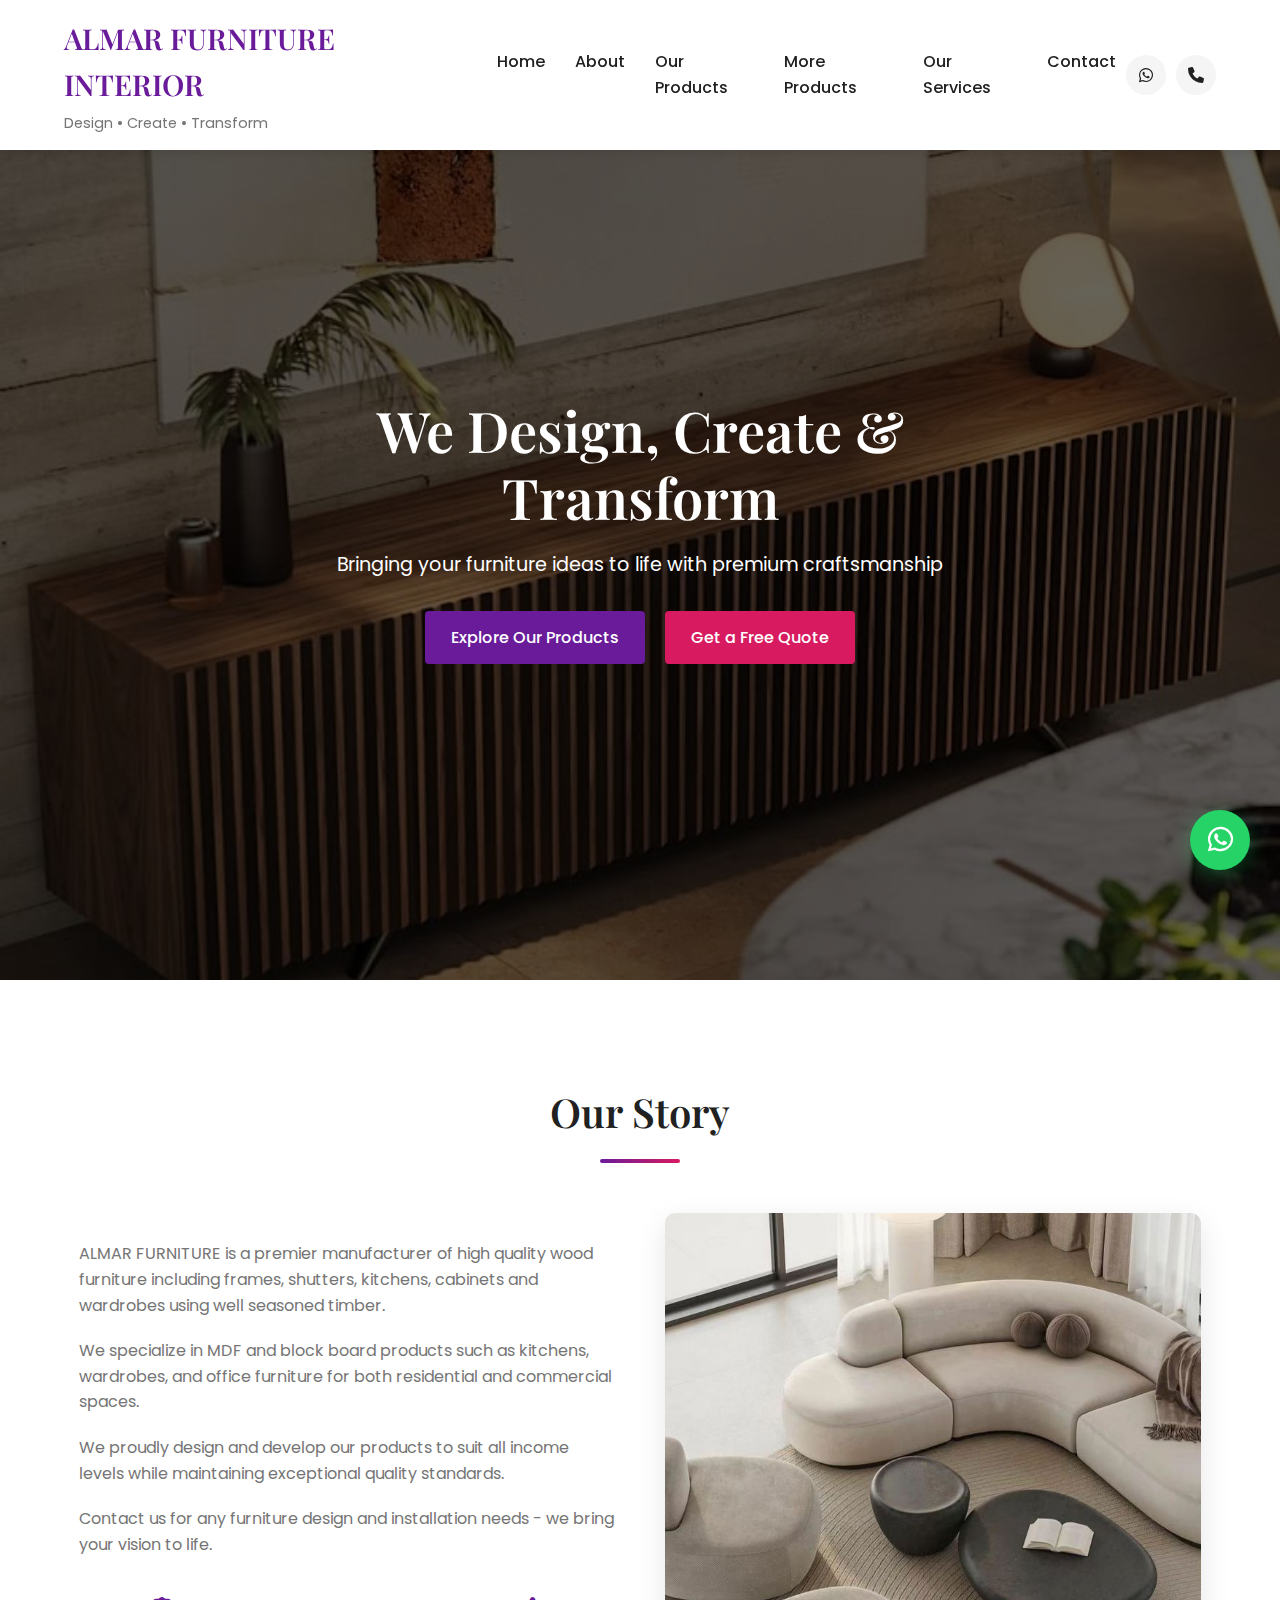
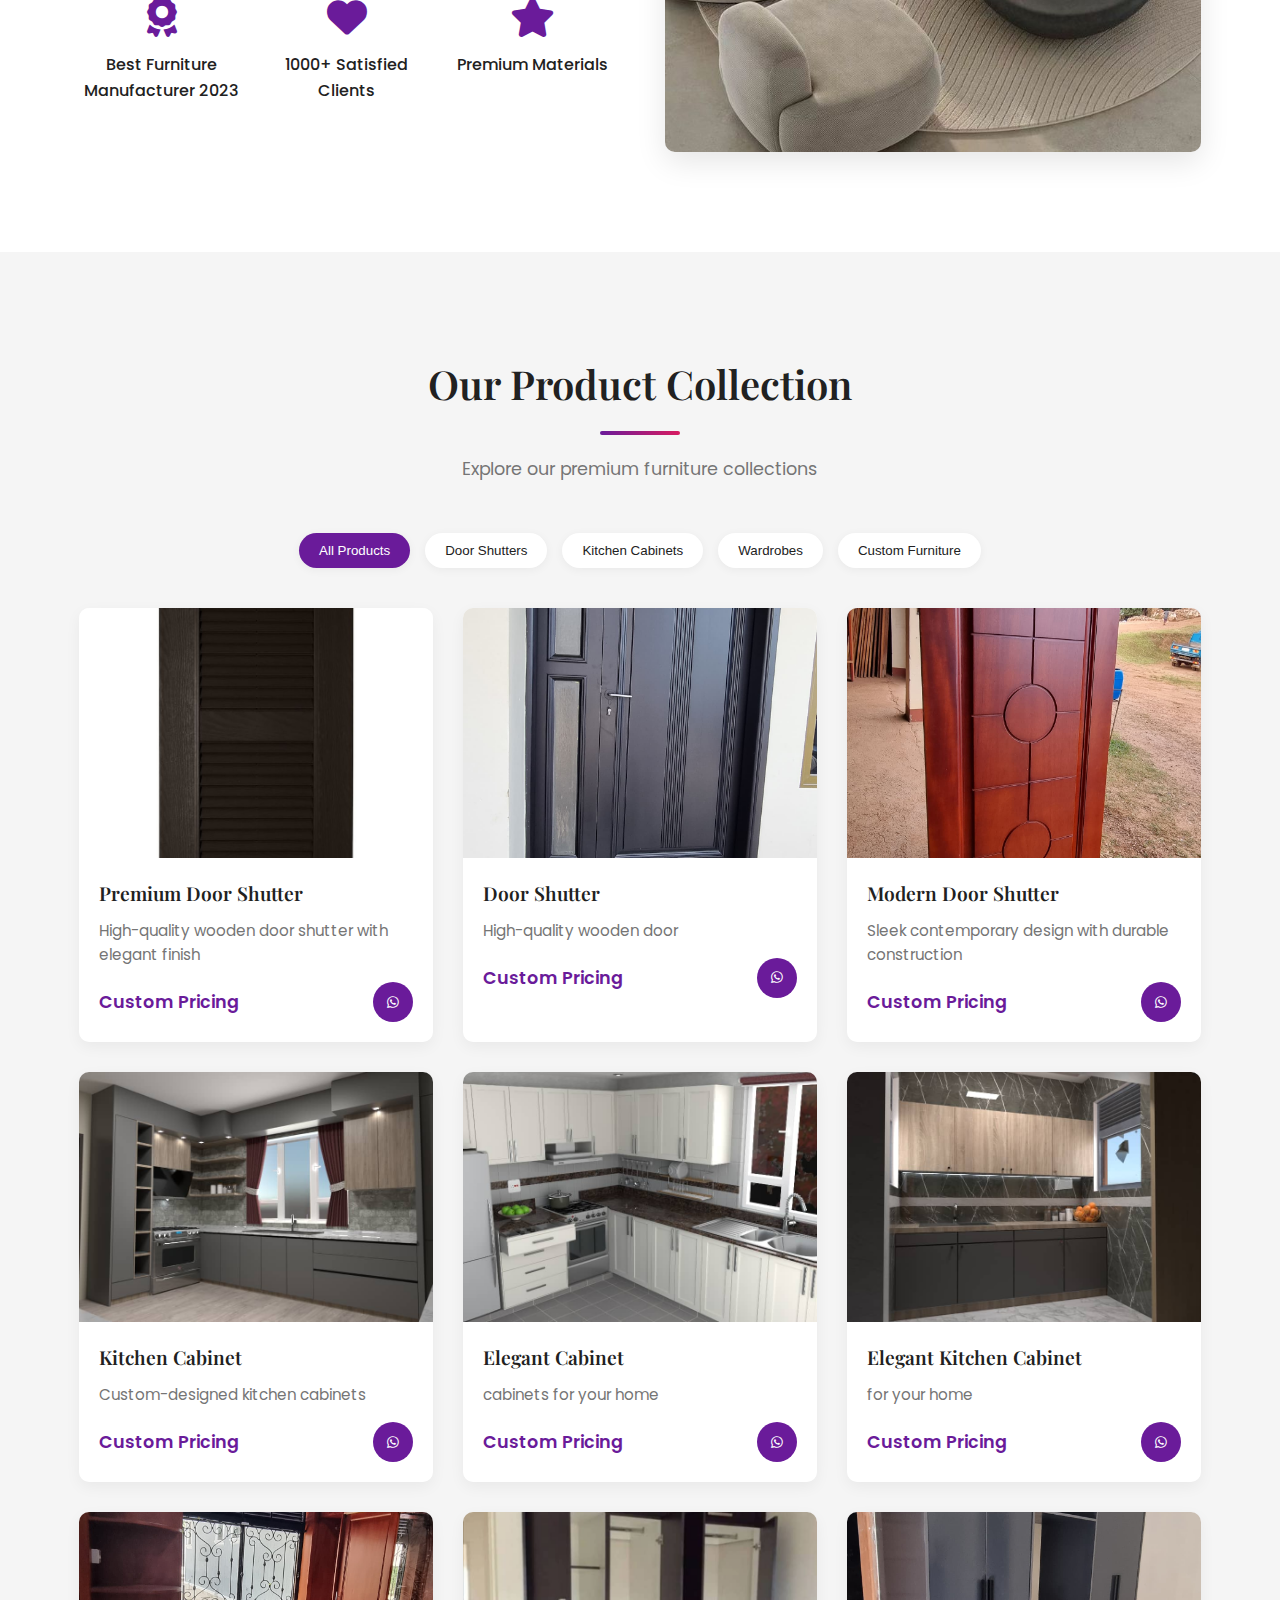
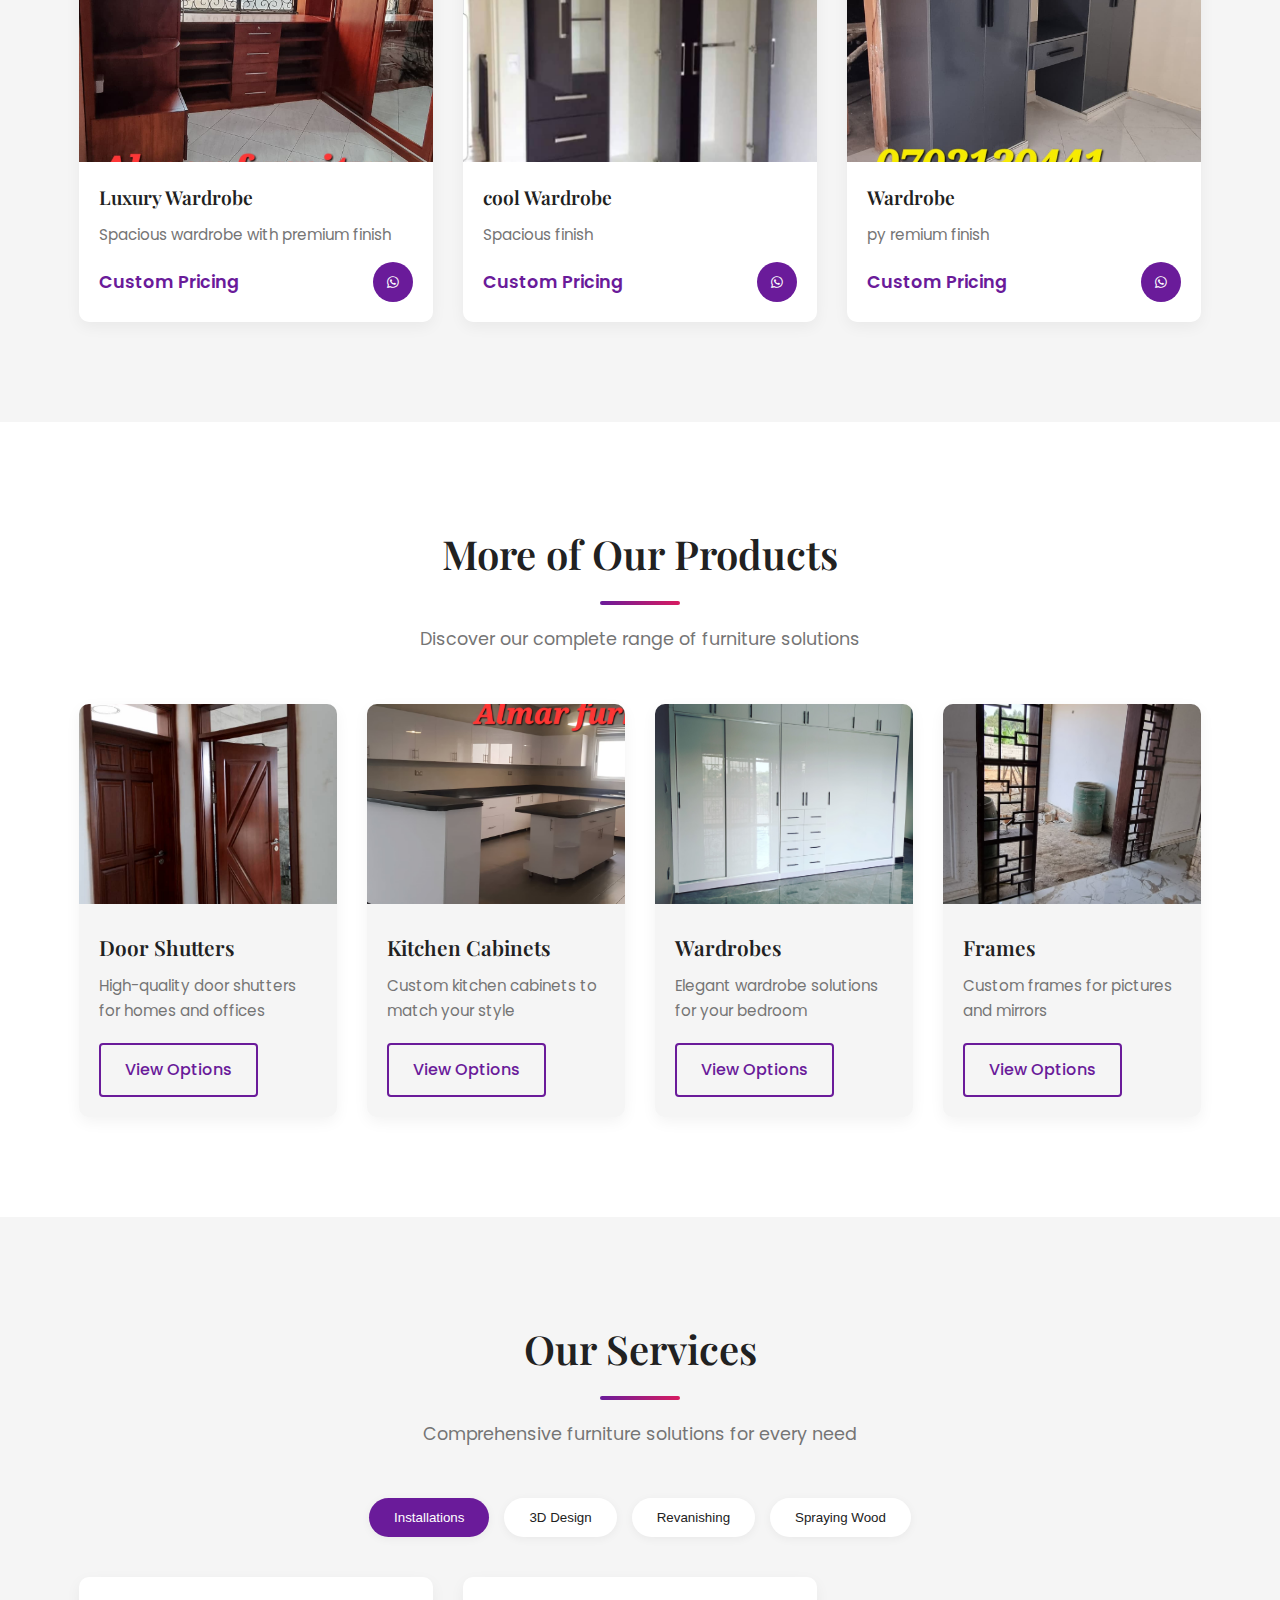
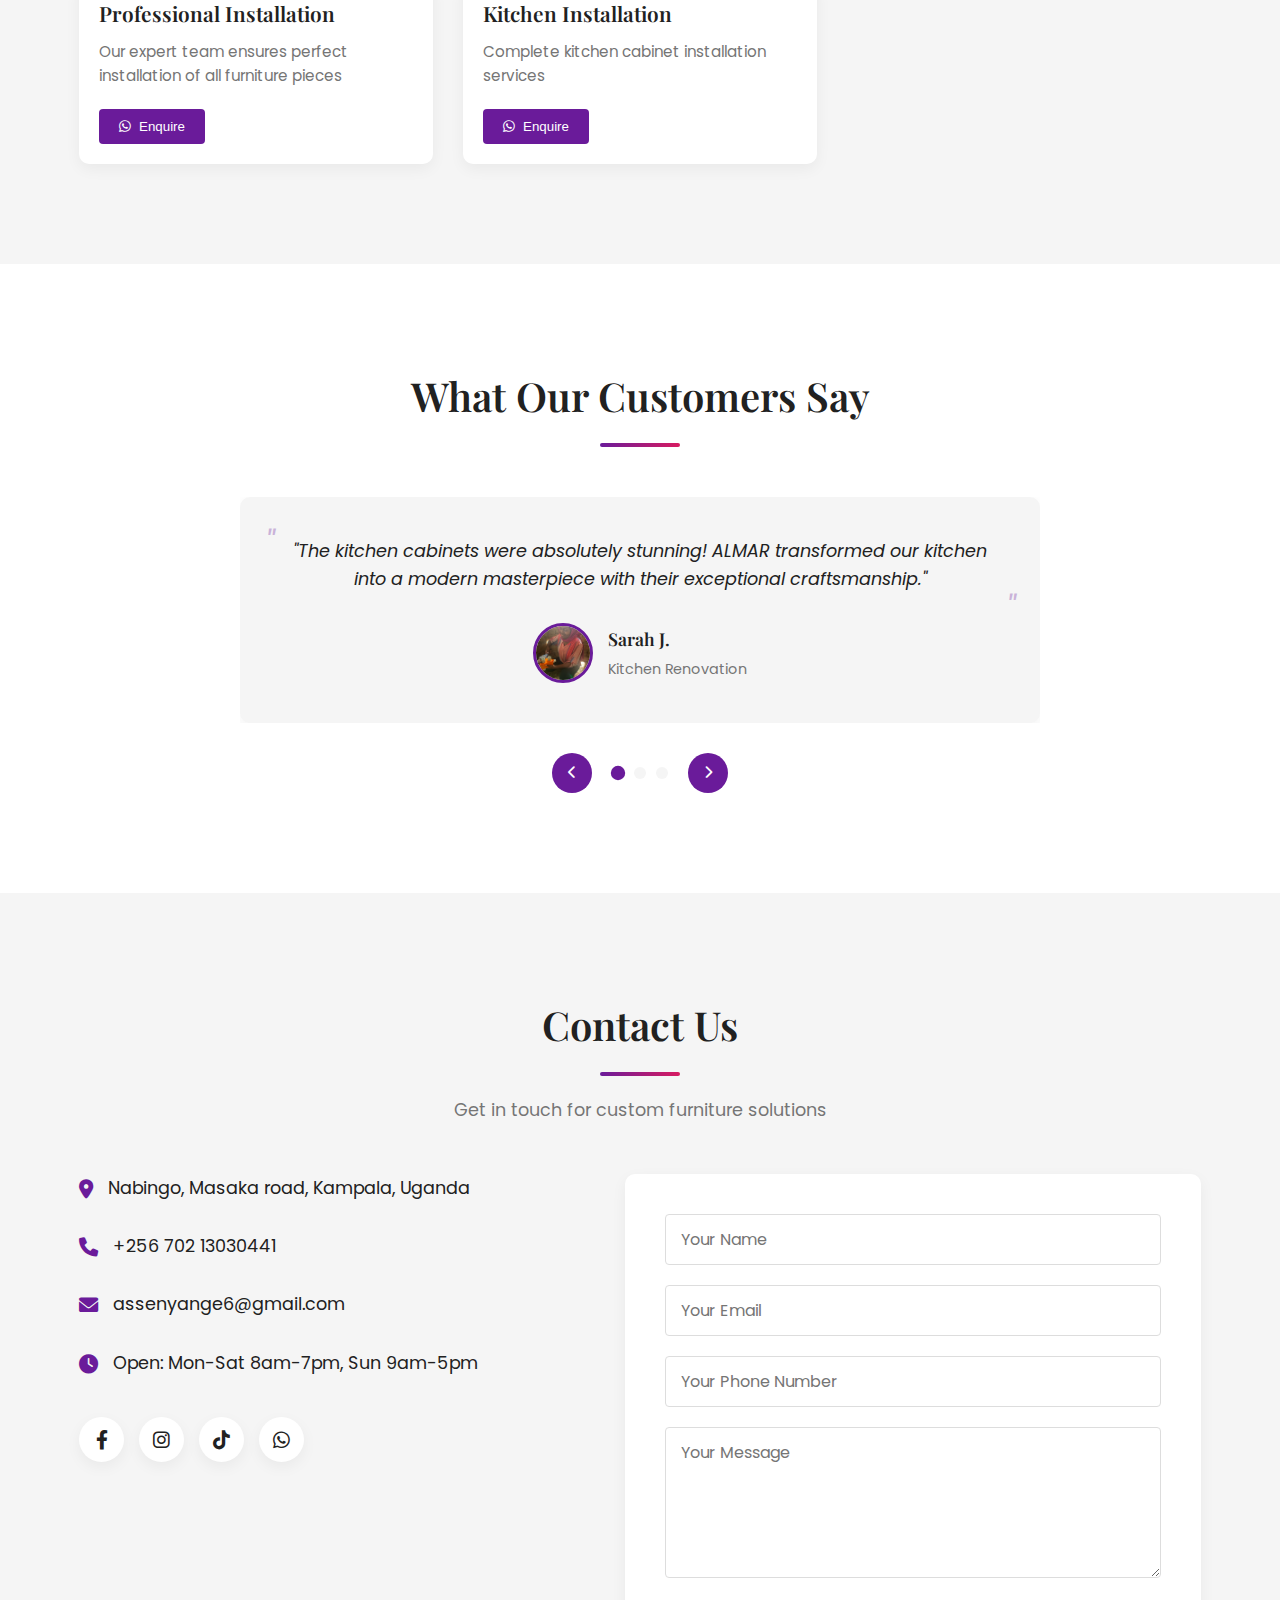
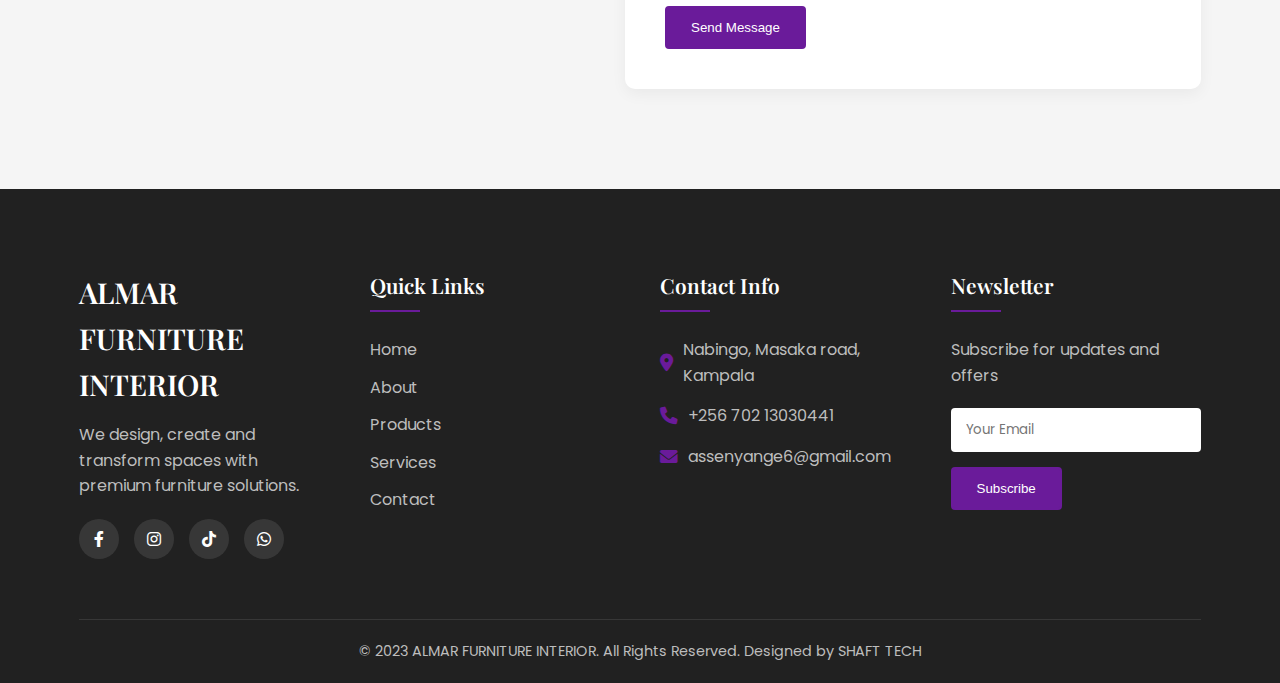
<file: index.html>
<!DOCTYPE html>
<html lang="en">
<head>
    <meta charset="UTF-8">
    <meta name="viewport" content="width=device-width, initial-scale=1.0">
    <title>ALMAR FURNITURE INTERIOR - Premium Furniture Design</title>
    <link rel="stylesheet" href="styles.css">
    <link rel="stylesheet" href="https://cdnjs.cloudflare.com/ajax/libs/font-awesome/6.0.0-beta3/css/all.min.css">
    <link rel="preconnect" href="https://fonts.googleapis.com">
    <link rel="preconnect" href="https://fonts.gstatic.com" crossorigin>
    <link href="https://fonts.googleapis.com/css2?family=Poppins:wght@300;400;500;600;700&family=Playfair+Display:wght@400;500;600;700&display=swap" rel="stylesheet">
</head>
<body>
    <!-- Header Section -->
    <header class="header">
        <div class="container">
            <div class="logo">
                <h1>ALMAR FURNITURE INTERIOR</h1>
                <p>Design • Create • Transform</p>
            </div>
            
            <nav class="navbar">
                <ul class="nav-links">
                    <li><a href="#home">Home</a></li>
                    <li><a href="#about">About</a></li>
                    <li><a href="#products">Our Products</a></li>
                    <li><a href="#more-products">More Products</a></li>
                    <li><a href="#services">Our Services</a></li>
                    <li><a href="#contact">Contact</a></li>
                </ul>
                <div class="mobile-menu-btn">
                    <i class="fas fa-bars"></i>
                </div>
            </nav>
            <div class="social-icons">
                <a href="https://wa.me/256702130441" class="whatsapp-icon" target="_blank">
                    <i class="fab fa-whatsapp"></i>
                </a>
                <a href="tel:+256702130441" class="phone-icon">
                    <i class="fas fa-phone"></i>
                </a>
            </div>
        </div>
    </header>

    <!-- Hero Section -->
    <section id="home" class="hero">
        <div class="container">
            <div class="hero-content">
                <h2>We Design, Create & Transform</h2>
                <p>Bringing your furniture ideas to life with premium craftsmanship</p>
                <div class="hero-buttons">
                    <a href="#products" class="btn btn-primary">Explore Our Products</a>
                    <a href="#contact" class="btn btn-secondary">Get a Free Quote</a>
                </div>
            </div>
        </div>
    </section>

    <!-- About Section -->
    <section id="about" class="about">
        <div class="container">
            <div class="section-header">
                <h2>Our Story</h2>
                <div class="divider"></div>
            </div>
            <div class="about-content">
                <div class="about-text">
                    <p>ALMAR FURNITURE is a premier manufacturer of high quality wood furniture including frames, shutters, kitchens, cabinets and wardrobes using well seasoned timber.</p>
                    <p>We specialize in MDF and block board products such as kitchens, wardrobes, and office furniture for both residential and commercial spaces.</p>
                    <p>We proudly design and develop our products to suit all income levels while maintaining exceptional quality standards.</p>
                    <p>Contact us for any furniture design and installation needs - we bring your vision to life.</p>

                    <div class="awards">
                        <div class="award">
                            <i class="fas fa-award"></i>
                            <p>Best Furniture Manufacturer 2023</p>
                        </div>
                        <div class="award">
                            <i class="fas fa-heart"></i>
                            <p>1000+ Satisfied Clients</p>
                        </div>
                        <div class="award">
                            <i class="fas fa-star"></i>
                            <p>Premium Materials</p>
                        </div>
                    </div>
                </div>
                <div class="about-image">
                    <img src="about.jpg" alt="About ALMAR FURNITURE">
                </div>
            </div>
        </div>
    </section>

    <!-- Products Section -->
    <section id="products" class="products">
        <div class="container">
            <div class="section-header">
                <h2>Our Product Collection</h2>
                <div class="divider"></div>
                <p>Explore our premium furniture collections</p>
            </div>
            <div class="categories">
                <button class="category-btn active" data-category="all">All Products</button>
                <button class="category-btn" data-category="door-shutter">Door Shutters</button>
                <button class="category-btn" data-category="kitchen-cabinets">Kitchen Cabinets</button>
                <button class="category-btn" data-category="wardrobes">Wardrobes</button>
                <button class="category-btn" data-category="custom">Custom Furniture</button>
            </div>
            <div class="product-gallery">
                <!-- Door Shutter Products -->
                <div class="product-card" data-category="door-shutter">
                    <div class="product-img">
                        <img src="door shutters/9.jpg" alt="Door Shutter Design">
                        <div class="product-overlay">
                            <button class="enquire-btn" data-img="door ashutters/9.jpg" data-title="Door Shutter Design">
                                <i class="fab fa-whatsapp"></i> Enquire Now
                            </button>
                        </div>
                    </div>
                    <div class="product-info">
                        <h3>Premium Door Shutter</h3>
                        <p>High-quality wooden door shutter with elegant finish</p>
                        <div class="product-price">
                            <span class="price">Custom Pricing</span>
                            <button class="enquire-btn-sm" data-img="door shutter/9.jpg" data-title="Premium Door Shutter">
                                <i class="fab fa-whatsapp"></i>
                            </button>
                        </div>
                    </div>
                </div>

                <div class="product-card" data-category="door-shutter">
                    <div class="product-img">
                        <img src="door shutters/7.jpg" alt="Door Shutter Design">
                        <div class="product-overlay">
                            <button class="enquire-btn" data-img="door ashutters/9.jpg" data-title="Door Shutter Design">
                                <i class="fab fa-whatsapp"></i> Enquire Now
                            </button>
                        </div>
                    </div>
                    <div class="product-info">
                        <h3>Door Shutter</h3>
                        <p>High-quality wooden door </p>
                        <div class="product-price">
                            <span class="price">Custom Pricing</span>
                            <button class="enquire-btn-sm" data-img="door shutter/7.jpg" data-title=" Door Shutter">
                                <i class="fab fa-whatsapp"></i>
                            </button>
                        </div>
                    </div>
                </div>

                <div class="product-card" data-category="door-shutter">
                    <div class="product-img">
                        <img src="door shutters/8.jpg" alt="Modern Door Shutter">
                        <div class="product-overlay">
                            <button class="enquire-btn" data-img="door shutters/8.jpg" data-title="Modern Door Shutter">
                                <i class="fab fa-whatsapp"></i> Enquire Now
                            </button>
                        </div>
                    </div>
                    <div class="product-info">
                        <h3>Modern Door Shutter</h3>
                        <p>Sleek contemporary design with durable construction</p>
                        <div class="product-price">
                            <span class="price">Custom Pricing</span>
                            <button class="enquire-btn-sm" data-img="door shutter/8.jpg" data-title="Modern Door Shutter">
                                <i class="fab fa-whatsapp"></i>
                            </button>
                        </div>
                    </div>
                </div>

                <!-- Kitchen Cabinet Products -->
                <div class="product-card" data-category="kitchen-cabinets">
                    <div class="product-img">
                        <img src="carbins/6.jpg" alt="Elegant Kitchen Cabinet">
                        <div class="product-overlay">
                            <button class="enquire-btn" data-img="carbins/6.jpg" data-title="Elegant Kitchen Cabinet">
                                <i class="fab fa-whatsapp"></i> Enquire Now
                            </button>
                        </div>
                    </div>
                    <div class="product-info">
                        <h3> Kitchen Cabinet</h3>
                        <p>Custom-designed kitchen cabinets </p>
                        <div class="product-price">
                            <span class="price">Custom Pricing</span>
                            <button class="enquire-btn-sm" data-img="carbins/6.jpg" data-title="Elegant Kitchen Cabinet">
                                <i class="fab fa-whatsapp"></i>
                            </button>
                        </div>
                    </div>
                </div>

                <div class="product-card" data-category="kitchen-cabinets">
                    <div class="product-img">
                        <img src="carbins/5.jpg" alt="Elegant Kitchen Cabinet">
                        <div class="product-overlay">
                            <button class="enquire-btn" data-img="carbins/6.jpg" data-title="Elegant Kitchen Cabinet">
                                <i class="fab fa-whatsapp"></i> Enquire Now
                            </button>
                        </div>
                    </div>
                    <div class="product-info">
                        <h3>Elegant Cabinet</h3>
                        <p>cabinets for your home</p>
                        <div class="product-price">
                            <span class="price">Custom Pricing</span>
                            <button class="enquire-btn-sm" data-img="carbins/5.jpg" data-title="Elegant Kitchen Cabinet">
                                <i class="fab fa-whatsapp"></i>
                            </button>
                        </div>
                    </div>
                </div>

                
                <div class="product-card" data-category="kitchen-cabinets">
                    <div class="product-img">
                        <img src="carbins/4.jpg" alt="Elegant Kitchen Cabinet">
                        <div class="product-overlay">
                            <button class="enquire-btn" data-img="carbins/4.jpg" data-title="Elegant Kitchen Cabinet">
                                <i class="fab fa-whatsapp"></i> Enquire Now
                            </button>
                        </div>
                    </div>
                    <div class="product-info">
                        <h3>Elegant Kitchen Cabinet</h3>
                        <p>for your home</p>
                        <div class="product-price">
                            <span class="price">Custom Pricing</span>
                            <button class="enquire-btn-sm" data-img="carbins/6.jpg" data-title="Elegant Kitchen Cabinet">
                                <i class="fab fa-whatsapp"></i>
                            </button>
                        </div>
                    </div>
                </div>


                <!-- Wardrobe Products -->
                <div class="product-card" data-category="wardrobes">
                    <div class="product-img">
                        <img src="wardrops/6.jpg" alt="Luxury Wardrobe">
                        <div class="product-overlay">
                            <button class="enquire-btn" data-img="wardrops/6.jpg" data-title="Luxury Wardrobe">
                                <i class="fab fa-whatsapp"></i> Enquire Now
                            </button>
                        </div>
                    </div>
                    <div class="product-info">
                        <h3>Luxury Wardrobe</h3>
                        <p>Spacious wardrobe with premium finish</p>
                        <div class="product-price">
                            <span class="price">Custom Pricing</span>
                            <button class="enquire-btn-sm" data-img="wardrops/4.jpg" data-title="Luxury Wardrobe">
                                <i class="fab fa-whatsapp"></i>
                            </button>
                        </div>
                    </div>  
                    </div>
             

                    <div class="product-card" data-category="wardrobes">
                        <div class="product-img">
                            <img src="wardrops/4.jpg" alt="Luxury Wardrobe">
                            <div class="product-overlay">
                                <button class="enquire-btn" data-img="wardrops/4.jpg" data-title="Luxury Wardrobe">
                                    <i class="fab fa-whatsapp"></i> Enquire Now
                                </button>
                            </div>
                        </div>
                        <div class="product-info">
                            <h3>cool Wardrobe</h3>
                            <p>Spacious finish</p>
                            <div class="product-price">
                                <span class="price">Custom Pricing</span>
                                <button class="enquire-btn-sm" data-img="wardrops/4.jpg" data-title="Luxury Wardrobe">
                                    <i class="fab fa-whatsapp"></i>
                                </button>
                            </div>
                        </div>  
</div>

                        <div class="product-card" data-category="wardrobes">
                            <div class="product-img">
                                <img src="wardrops/5.jpg" alt="Luxury Wardrobe">
                                <div class="product-overlay">
                                    <button class="enquire-btn" data-img="wardrops/5.jpg" data-title="Luxury Wardrobe">
                                        <i class="fab fa-whatsapp"></i> Enquire Now
                                    </button>
                                </div>
                            </div>
                            <div class="product-info">
                                <h3>Wardrobe</h3>
                                <p>py remium finish</p>
                                <div class="product-price">
                                    <span class="price">Custom Pricing</span>
                                    <button class="enquire-btn-sm" data-img="wardrops/5.jpg" data-title="Luxury Wardrobe">
                                        <i class="fab fa-whatsapp"></i>
                                    </button>
                                </div>
                              
    
    


                   
                    
            
            </div>
        </div>
    </section>

    <!-- More Products Section -->
    <section id="more-products" class="more-products">
        <div class="container">
            <div class="section-header">
                <h2>More of Our Products</h2>
                <div class="divider"></div>
                <p>Discover our complete range of furniture solutions</p>
            </div>
            <div class="event-cards">
                <div class="event-card">
                    <img src="door shutters/1.jpg" alt="Door Shutter">
                    <div class="event-info">
                        <h3>Door Shutters</h3>
                        <p>High-quality door shutters for homes and offices</p>
                        <a href="door shutters.html" class="btn btn-outline">View Options</a>
                    </div>
                </div>
                <div class="event-card">
                    <img src="carbins/2.jpg" alt="Kitchen Cabinets">
                    <div class="event-info">
                        <h3>Kitchen Cabinets</h3>
                        <p>Custom kitchen cabinets to match your style</p>
                        <a href="carbins.html" class="btn btn-outline">View Options</a>
                    </div>
                </div>
                <div class="event-card">
                    <img src="wardrops/3.jpg" alt="Wardrobes">
                    <div class="event-info">
                        <h3>Wardrobes</h3>
                        <p>Elegant wardrobe solutions for your bedroom</p>
                        <a href="wardrops.html" class="btn btn-outline">View Options</a>
                    </div>
                </div>
                <div class="event-card">
                    <img src="frames/4.jpg" alt="Frames">
                    <div class="event-info">
                        <h3>Frames</h3>
                        <p>Custom frames for pictures and mirrors</p>
                        <a href="frames.html" class="btn btn-outline">View Options</a>
                    </div>
                </div>
            </div>
        </div>
    </section>

    <!-- Services Section -->
    <section id="services" class="services">
        <div class="container">
            <div class="section-header">
                <h2>Our Services</h2>
                <div class="divider"></div>
                <p>Comprehensive furniture solutions for every need</p>
            </div>
            <div class="service-tabs">
                <button class="service-tab active" data-service="installations">Installations</button>
                <button class="service-tab" data-service="3d">3D Design</button>
                <button class="service-tab" data-service="revanishing">Revanishing</button>
                <button class="service-tab" data-service="spraying">Spraying Wood</button>
            </div>
            <div class="service-content">
                <!-- Installations -->
                <div class="service-panel active" id="installations">
                    <div class="service-items">
                        <div class="service-item">
                        
                            <h3>Professional Installation</h3>
                            <p>Our expert team ensures perfect installation of all furniture pieces</p>
                            <button class="enquire-service-btn" data-img="services/1.jpg" data-title="Installation Service">
                                <i class="fab fa-whatsapp"></i> Enquire
                            </button>
                        </div>
                        <div class="service-item">
                           
                            <h3>Kitchen Installation</h3>
                            <p>Complete kitchen cabinet installation services</p>
                            <button class="enquire-service-btn" data-img="services/2.jpg" data-title="Kitchen Installation">
                                <i class="fab fa-whatsapp"></i> Enquire
                            </button>
                        </div>
                    </div>
                </div>
                
                <!-- 3D Design -->
                <div class="service-panel" id="3d">
                    <div class="service-items">
                        <div class="service-item">
                           
                            <h3>3D Visualization</h3>
                            <p>See your furniture design in 3D before production</p>
                            <button class="enquire-service-btn" data-img="services/4.jpg" data-title="3D Design Service">
                                <i class="fab fa-whatsapp"></i> Enquire
                            </button>
                        </div>
                        <div class="service-item">
                            
                            <h3>Custom Design</h3>
                            <p>Bring your unique furniture ideas to life</p>
                            <button class="enquire-service-btn" data-img="services/5.jpg" data-title="Custom Design Service">
                                <i class="fab fa-whatsapp"></i> Enquire
                            </button>
                        </div>
                    </div>
                </div>
            </div>
        </div>
    </section>

    <!-- Testimonials Section -->
    <section class="testimonials">
        <div class="container">
            <div class="section-header">
                <h2>What Our Customers Say</h2>
                <div class="divider"></div>
            </div>
            <div class="testimonial-slider">
                <div class="testimonial active">
                    <p>"The kitchen cabinets were absolutely stunning! ALMAR transformed our kitchen into a modern masterpiece with their exceptional craftsmanship."</p>
                    <div class="customer">
                        <img src="customer1.jpg" alt="Sarah J.">
                        <div class="customer-info">
                            <h4>Sarah J.</h4>
                            <span>Kitchen Renovation</span>
                        </div>
                    </div>
                </div>
                
                <div class="testimonial">
                    <p>"Every piece of furniture we've ordered from ALMAR has exceeded our expectations. The quality and attention to detail are remarkable."</p>
                    <div class="customer">
                        <img src="THEM.jpg" alt="Michael T.">
                        <div class="customer-info">
                            <h4>Michael T.</h4>
                            <span>Residential Customer</span>
                        </div>
                    </div>
                </div>
                
                <div class="testimonial">
                    <p>"The custom wardrobe was perfect - exactly what I envisioned. The team was so helpful in bringing my idea to life with their professional design service."</p>
                    <div class="customer">
                        <img src="HA.jpg" alt="Lisa M.">
                        <div class="customer-info">
                            <h4>yisa M.</h4>
                            <span>Wardrobe Customer</span>
                        </div>
                    </div>
                </div>
            </div>
            <div class="slider-controls">
                <button class="slider-btn prev"><i class="fas fa-chevron-left"></i></button>
                <div class="slider-dots">
                    <span class="dot active" data-slide="0"></span>
                    <span class="dot" data-slide="1"></span>
                    <span class="dot" data-slide="2"></span>
                </div>
                <button class="slider-btn next"><i class="fas fa-chevron-right"></i></button>
            </div>
        </div>
    </section>

    <!-- Contact Section -->
    <section id="contact" class="contact">
        <div class="container">
            <div class="section-header">
                <h2>Contact Us</h2>
                <div class="divider"></div>
                <p>Get in touch for custom furniture solutions</p>
            </div>
            <div class="contact-content">
                <div class="contact-info">
                    <div class="contact-item">
                        <i class="fas fa-map-marker-alt"></i>
                        <p>Nabingo, Masaka road, Kampala, Uganda</p>
                    </div>
                    <div class="contact-item">
                        <i class="fas fa-phone"></i>
                        <p>+256 702 13030441</p>
                    </div>
                    <div class="contact-item">
                        <i class="fas fa-envelope"></i>
                        <p>assenyange6@gmail.com</p>
                    </div>
                    <div class="contact-item">
                        <i class="fas fa-clock"></i>
                        <p>Open: Mon-Sat 8am-7pm, Sun 9am-5pm</p>
                    </div>
                    <div class="social-media">
                        <a href="https://www.facebook.com/profile.php?id=100063647906579" class="social-icon"><i class="fab fa-facebook-f"></i></a>
                        <a href="https://www.instagram.com/ssenyange_afat?igsh=yzlYTk10Dg3Zg==" class="social-icon"><i class="fab fa-instagram"></i></a>
                        <a href="https://vm.tiktok.com/ZMBwKw68n/" class="social-icon"><i class="fab fa-tiktok"></i></a>
                        <a href="https://wa.me/256702130441" class="social-icon whatsapp"><i class="fab fa-whatsapp"></i></a>
                    </div>
                </div>
                <div class="contact-form">
                    <form id="contactForm">
                        <div class="form-group">
                            <input type="text" id="name" placeholder="Your Name" required>
                        </div>
                        <div class="form-group">
                            <input type="email" id="email" placeholder="Your Email" required>
                        </div>
                        <div class="form-group">
                            <input type="tel" id="phone" placeholder="Your Phone Number">
                        </div>
                        <div class="form-group">
                            <textarea id="message" rows="5" placeholder="Your Message" required></textarea>
                        </div>
                        <button type="submit" class="btn btn-primary">Send Message</button>
                    </form>
                </div>
            </div>
        </div>
    </section>

    <!-- Floating WhatsApp Button -->
    <div class="floating-whatsapp">
        <a href="https://wa.me/256702130441" target="_blank">
            <i class="fab fa-whatsapp"></i>
        </a>
    </div>

    <!-- Footer -->
    <footer class="footer">
        <div class="container">
            <div class="footer-content">
                <div class="footer-logo">
                    <h3>ALMAR FURNITURE INTERIOR</h3>
                    <p>We design, create and transform spaces with premium furniture solutions.</p>
                    <div class="footer-social">
                        <a href="#"><i class="fab fa-facebook-f"></i></a>
                        <a href="#"><i class="fab fa-instagram"></i></a>
                        <a href="#"><i class="fab fa-tiktok"></i></a>
                        <a href="#"><i class="fab fa-whatsapp"></i></a>
                    </div>
                </div>
                <div class="footer-links">
                    <h3>Quick Links</h3>
                    <ul>
                        <li><a href="#home">Home</a></li>
                        <li><a href="#about">About</a></li>
                        <li><a href="#products">Products</a></li>
                        <li><a href="#services">Services</a></li>
                        <li><a href="#contact">Contact</a></li>
                    </ul>
                </div>
                <div class="footer-contact">
                    <h3>Contact Info</h3>
                    <p><i class="fas fa-map-marker-alt"></i> Nabingo, Masaka road, Kampala</p>
                    <p><i class="fas fa-phone"></i> +256 702 13030441</p>
                    <p><i class="fas fa-envelope"></i> assenyange6@gmail.com</p>
                </div>
                <div class="footer-newsletter">
                    <h3>Newsletter</h3>
                    <p>Subscribe for updates and offers</p>
                    <form id="newsletterForm">
                        <input type="email" placeholder="Your Email" required>
                        <button type="submit" class="btn btn-primary">Subscribe</button>
                    </form>
                </div>
            </div>
            <div class="copyright">
                <p>&copy; 2023 ALMAR FURNITURE INTERIOR. All Rights Reserved. Designed by SHAFT TECH</p>
            </div>
        </div>
    </footer>

    <script src="script.js"></script>
</body>
</html>
</file>
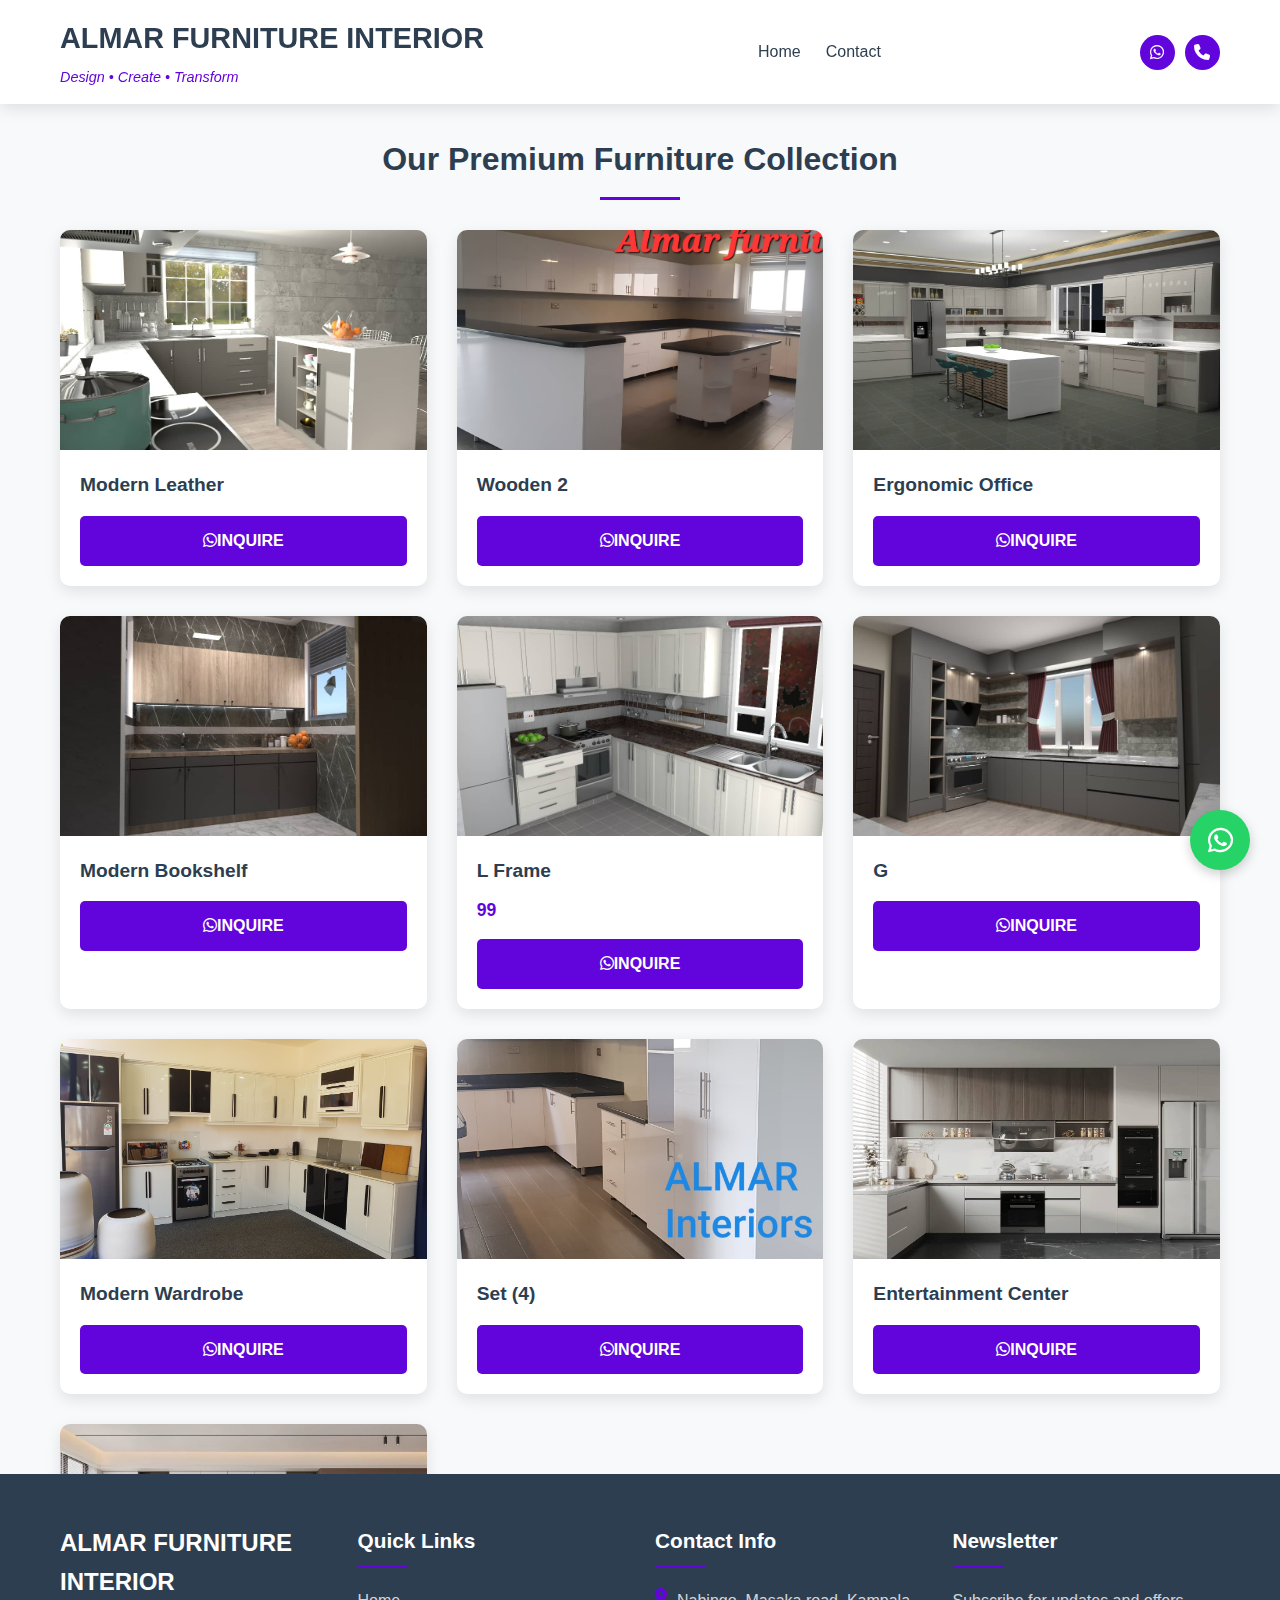
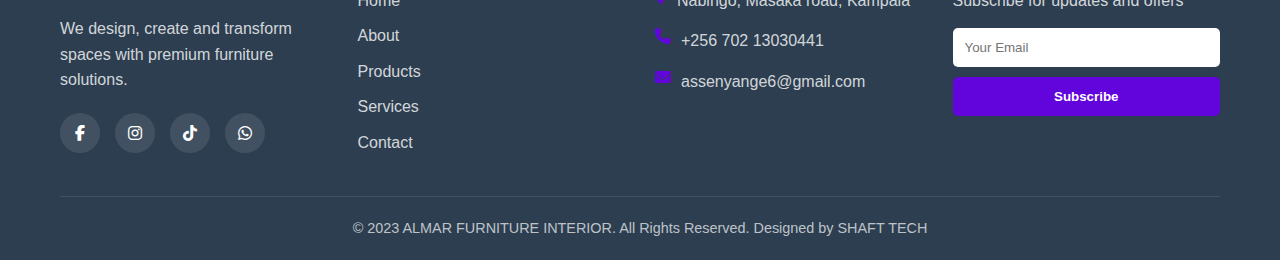
<file: carbins.html>
<!DOCTYPE html>
<html lang="en">
<head>
    <meta charset="UTF-8">
    <meta name="viewport" content="width=device-width, initial-scale=1.0">
    <title>ALMAR FURNITURE INTERIOR - Premium Furniture</title>
    <link rel="stylesheet" href="https://cdnjs.cloudflare.com/ajax/libs/font-awesome/6.4.0/css/all.min.css">
    <style>
        :root {
            --primary-color: hsl(266, 96%, 44%);
            --primary-dark: hsl(266, 96%, 34%);
            --secondary-color: #2c3e50;
            --light-color: #f8f9fa;
            --dark-color: #333;
            --gray-color: #7f8c8d;
            --white: #fff;
            --box-shadow: 0 5px 15px rgba(0, 0, 0, 0.1);
            --transition: all 0.3s ease;
        }

        * {
            margin: 0;
            padding: 0;
            box-sizing: border-box;
        }

        body {
            font-family: 'Poppins', sans-serif;
            line-height: 1.6;
            color: var(--dark-color);
            background-color: var(--light-color);
            position: relative;
            min-height: 100vh;
        }

        .container {
            width: 100%;
            max-width: 1200px;
            margin: 0 auto;
            padding: 0 20px;
        }

        /* Header Styles */
        .header {
            background-color: var(--white);
            box-shadow: var(--box-shadow);
            position: sticky;
            top: 0;
            z-index: 100;
            padding: 15px 0;
        }

        .header .container {
            display: flex;
            justify-content: space-between;
            align-items: center;
            flex-wrap: wrap;
        }

        .logo h1 {
            color: var(--secondary-color);
            font-size: 1.8rem;
            margin-bottom: 5px;
        }

        .logo p {
            color: var(--primary-color);
            font-size: 0.9rem;
            font-style: italic;
        }

        .navbar {
            display: flex;
            align-items: center;
        }

        .nav-links {
            display: flex;
            list-style: none;
        }

        .nav-links li {
            margin-left: 25px;
        }

        .nav-links a {
            text-decoration: none;
            color: var(--secondary-color);
            font-weight: 500;
            transition: var(--transition);
            position: relative;
        }

        .nav-links a:hover {
            color: var(--primary-color);
        }

        .nav-links a::after {
            content: '';
            position: absolute;
            bottom: -5px;
            left: 0;
            width: 0;
            height: 2px;
            background-color: var(--primary-color);
            transition: var(--transition);
        }

        .nav-links a:hover::after {
            width: 100%;
        }

        .social-icons {
            display: flex;
            align-items: center;
        }

        .social-icons a {
            color: var(--white);
            background-color: var(--primary-color);
            width: 35px;
            height: 35px;
            border-radius: 50%;
            display: flex;
            align-items: center;
            justify-content: center;
            margin-left: 10px;
            transition: var(--transition);
            text-decoration: none;
        }

        .social-icons a:hover {
            background-color: var(--primary-dark);
            transform: translateY(-3px);
        }

        .mobile-menu-btn {
            display: none;
            font-size: 1.5rem;
            cursor: pointer;
            color: var(--secondary-color);
        }

        /* Main Content */
        .main-title {
            text-align: center;
            margin: 30px 0;
            color: var(--secondary-color);
            position: relative;
            padding-bottom: 15px;
        }

        .main-title::after {
            content: '';
            position: absolute;
            bottom: 0;
            left: 50%;
            transform: translateX(-50%);
            width: 80px;
            height: 3px;
            background-color: var(--primary-color);
        }

        /* Gallery Styles */
        .gallery {
            display: grid;
            grid-template-columns: repeat(auto-fill, minmax(280px, 1fr));
            gap: 30px;
            padding-bottom: 80px;
        }

        .product {
            background: var(--white);
            border-radius: 10px;
            overflow: hidden;
            box-shadow: var(--box-shadow);
            transition: var(--transition);
            position: relative;
        }

        .product:hover {
            transform: translateY(-10px);
            box-shadow: 0 10px 20px rgba(0, 0, 0, 0.15);
        }

        .product-img {
            width: 100%;
            height: 220px;
            object-fit: cover;
            display: block;
        }

        .product-info {
            padding: 20px;
        }

        .product-name {
            font-size: 1.2rem;
            color: var(--secondary-color);
            margin-bottom: 10px;
            font-weight: 600;
        }

        .product-price {
            font-size: 1.1rem;
            color: var(--primary-color);
            font-weight: 700;
            margin-bottom: 15px;
        }

        .buy-btn {
            display: block;
            width: 100%;
            padding: 12px;
            background-color: var(--primary-color);
            color: var(--white);
            border: none;
            border-radius: 5px;
            font-weight: 600;
            cursor: pointer;
            transition: var(--transition);
            text-decoration: none;
            text-align: center;
        }

        .buy-btn:hover {
            background-color: var(--primary-dark);
        }

        /* Floating WhatsApp */
        .floating-whatsapp {
            position: fixed;
            bottom: 30px;
            right: 30px;
            z-index: 99;
        }

        .floating-whatsapp a {
            display: flex;
            align-items: center;
            justify-content: center;
            width: 60px;
            height: 60px;
            background-color: #25D366;
            color: white;
            border-radius: 50%;
            font-size: 1.8rem;
            box-shadow: 0 4px 12px rgba(0, 0, 0, 0.2);
            transition: var(--transition);
            text-decoration: none;
        }

        .floating-whatsapp a:hover {
            transform: scale(1.1);
            background-color: #128C7E;
        }

        /* Footer Styles */
        .footer {
            background-color: var(--secondary-color);
            color: var(--white);
            padding: 50px 0 0;
            position: absolute;
            bottom: 0;
            width: 100%;
        }

        .footer-content {
            display: grid;
            grid-template-columns: repeat(auto-fit, minmax(250px, 1fr));
            gap: 30px;
            margin-bottom: 30px;
        }

        .footer-logo h3 {
            font-size: 1.5rem;
            margin-bottom: 15px;
            color: var(--white);
        }

        .footer-logo p {
            margin-bottom: 20px;
            color: rgba(255, 255, 255, 0.8);
        }

        .footer-social {
            display: flex;
            gap: 15px;
        }

        .footer-social a {
            color: var(--white);
            background-color: rgba(255, 255, 255, 0.1);
            width: 40px;
            height: 40px;
            border-radius: 50%;
            display: flex;
            align-items: center;
            justify-content: center;
            transition: var(--transition);
            text-decoration: none;
        }

        .footer-social a:hover {
            background-color: var(--primary-color);
        }

        .footer-links h3, 
        .footer-contact h3,
        .footer-newsletter h3 {
            font-size: 1.3rem;
            margin-bottom: 20px;
            position: relative;
            padding-bottom: 10px;
        }

        .footer-links h3::after,
        .footer-contact h3::after,
        .footer-newsletter h3::after {
            content: '';
            position: absolute;
            bottom: 0;
            left: 0;
            width: 50px;
            height: 2px;
            background-color: var(--primary-color);
        }

        .footer-links ul {
            list-style: none;
        }

        .footer-links li {
            margin-bottom: 10px;
        }

        .footer-links a {
            color: rgba(255, 255, 255, 0.8);
            text-decoration: none;
            transition: var(--transition);
        }

        .footer-links a:hover {
            color: var(--white);
            padding-left: 5px;
        }

        .footer-contact p {
            margin-bottom: 15px;
            display: flex;
            align-items: flex-start;
            color: rgba(255, 255, 255, 0.8);
        }

        .footer-contact i {
            margin-right: 10px;
            color: var(--primary-color);
        }

        .footer-newsletter p {
            color: rgba(255, 255, 255, 0.8);
            margin-bottom: 15px;
        }

        .footer-newsletter input {
            width: 100%;
            padding: 12px;
            border: none;
            border-radius: 5px;
            margin-bottom: 10px;
            font-family: inherit;
        }

        .btn-primary {
            background-color: var(--primary-color);
            color: var(--white);
            border: none;
            padding: 12px 20px;
            border-radius: 5px;
            cursor: pointer;
            font-weight: 600;
            transition: var(--transition);
            width: 100%;
        }

        .btn-primary:hover {
            background-color: var(--primary-dark);
        }

        .copyright {
            text-align: center;
            padding: 20px 0;
            border-top: 1px solid rgba(255, 255, 255, 0.1);
            color: rgba(255, 255, 255, 0.7);
            font-size: 0.9rem;
        }

        /* Responsive Styles */
        @media (max-width: 992px) {
            .header .container {
                flex-direction: column;
                text-align: center;
            }

            .logo {
                margin-bottom: 15px;
            }

            .navbar {
                width: 100%;
                justify-content: center;
                margin-top: 15px;
            }

            .social-icons {
                margin-top: 15px;
                justify-content: center;
                width: 100%;
            }

            .nav-links li {
                margin: 0 10px;
            }
        }

        @media (max-width: 768px) {
            .mobile-menu-btn {
                display: block;
                position: absolute;
                top: 20px;
                right: 20px;
            }

            .navbar {
                display: none;
                width: 100%;
                margin-top: 20px;
            }

            .navbar.active {
                display: block;
            }

            .nav-links {
                flex-direction: column;
                align-items: center;
            }

            .nav-links li {
                margin: 10px 0;
            }

            .social-icons {
                margin-top: 20px;
            }

            .gallery {
                grid-template-columns: repeat(auto-fill, minmax(250px, 1fr));
            }
        }

        @media (max-width: 576px) {
            .footer-content {
                grid-template-columns: 1fr;
            }

            .footer-logo,
            .footer-links,
            .footer-contact,
            .footer-newsletter {
                text-align: center;
            }

            .footer-links h3::after,
            .footer-contact h3::after,
            .footer-newsletter h3::after {
                left: 50%;
                transform: translateX(-50%);
            }

            .footer-social {
                justify-content: center;
            }

            .floating-whatsapp {
                bottom: 20px;
                right: 20px;
            }

            .floating-whatsapp a {
                width: 50px;
                height: 50px;
                font-size: 1.5rem;
            }
        }
    </style>
</head>
<body>
    <!-- Header Section -->
    <header class="header">
        <div class="container">
            <div class="logo">
                <h1>ALMAR FURNITURE INTERIOR</h1>
                <p>Design • Create • Transform</p>
            </div>
            
            <nav class="navbar">
                <ul class="nav-links">
                    <li><a href="index.html">Home</a></li>
                    
                    <li><a href="#contact">Contact</a></li>
                </ul>
            </nav>
            <div class="social-icons">
                <a href="https://wa.me/256702130441" class="whatsapp-icon" target="_blank">
                    <i class="fab fa-whatsapp"></i>
                </a>
                <a href="tel:+256702130441" class="phone-icon">
                    <i class="fas fa-phone"></i>
                </a>
            </div>
            <div class="mobile-menu-btn">
                <i class="fas fa-bars"></i>
            </div>
        </div>
    </header>

    <main class="container">
        <h1 class="main-title">Our Premium Furniture Collection</h1>
        
        <div class="gallery">
            <!-- Product 1 -->
            <div class="product">
                <img src="carbins/1.jpg" alt="Modern " class="product-img">
                <div class="product-info">
                    <h3 class="product-name">Modern Leather</h3>
                    <p class="product-price"></p>
                    <a href="https://wa.me/256702130441?text=I'm%20interested%20in%20your%20Modern%20Leather%20Sofa%20for%20%20-%20https://images.unsplash.com/photo-1555041469-a586c61ea9bc" class="buy-btn" target="_blank">
                        <i class="fab fa-whatsapp"></i>INQUIRE
                    </a>
                </div>
            </div>
            
            <!-- Product 2 -->
            <div class="product">
                <img src="carbins/2.jpg" alt="2" class="product-img">
                <div class="product-info">
                    <h3 class="product-name">Wooden 2</h3>
                    <p class="product-price"></p>
                    <a href="https://wa.me/256702130441?text=I'm%20interested%20in%20your%20Wooden%20Dining%20Table%20for%20%20-%20https://images.unsplash.com/photo-1567538096630-e0c55bd6374c" class="buy-btn" target="_blank">
                        <i class="fab fa-whatsapp"></i>INQUIRE
                    </a>
                </div>
            </div>
            
            <!-- Product 3 -->
            <div class="product">
                <img src="carbins/3.jpg" alt="" class="product-img">
                <div class="product-info">
                    <h3 class="product-name">Ergonomic Office </h3>
                    <p class="product-price"></p>
                    <a href="https://wa.me/256702130441?text=I'm%20interested%20in%20your%20Ergonomic%20Office%20Chair%20for%20%20-%20https://images.unsplash.com/photo-1583845112203-454c808416f8" class="buy-btn" target="_blank">
                        <i class="fab fa-whatsapp"></i>INQUIRE
                    </a>
                </div>
            </div>
            
            <!-- Product 4 -->
            <div class="product">
                <img src="carbins/4.jpg" alt="Bookshelf" class="product-img">
                <div class="product-info">
                    <h3 class="product-name">Modern Bookshelf</h3>
                    <p class="product-price"></p>
                    <a href="https://wa.me/256702130441?text=I'm%20interested%20in%20your%20Modern%20Bookshelf%20for%20%20-%20https://images.unsplash.com/photo-1598300042247-d088f8ab3a91" class="buy-btn" target="_blank">
                        <i class="fab fa-whatsapp"></i>INQUIRE
                    </a>
                </div>
            </div>
            
            <!-- Product 5 -->
            <div class="product">
                <img src="carbins/5.jpg" alt="Bed Frame" class="product-img">
                <div class="product-info">
                    <h3 class="product-name">L Frame</h3>
                    <p class="product-price">99</p>
                    <a href="https://wa.me/256702130441?text=I'm%20interested%20in%20your%20Luxury%20Bed%20Frame%20for%2099%20-%20https://images.unsplash.com/photo-1618221195710-dd6b41faaea6" class="buy-btn" target="_blank">
                        <i class="fab fa-whatsapp"></i>INQUIRE
                    </a>
                </div>
            </div>
            
            <!-- Product 6 -->
            <div class="product">
                <img src="carbins/6.jpg" alt="Coffee Table" class="product-img">
                <div class="product-info">
                    <h3 class="product-name">G</h3>
                    <p class="product-price"></p>
                    <a href="https://wa.me/256702130441?text=I'm%20interested%20in%20your%20Glass%20Coffee%20Table%20for%20%20-%20https://images.unsplash.com/photo-1586023492125-27b2c045efd7" class="buy-btn" target="_blank">
                        <i class="fab fa-whatsapp"></i>INQUIRE
                    </a>
                </div>
            </div>
            
            <!-- Product 7 -->
            <div class="product">
                <img src="carbins/7.jpg" alt="Wardrobe" class="product-img">
                <div class="product-info">
                    <h3 class="product-name">Modern Wardrobe</h3>
                    <p class="product-price"></p>
                    <a href="https://wa.me/256702130441?text=I'm%20interested%20in%20your%20Modern%20Wardrobe%20for%20%20-%20https://images.unsplash.com/photo-1592078615290-033ee584e267" class="buy-btn" target="_blank">
                        <i class="fab fa-whatsapp"></i>INQUIRE
                    </a>
                </div>
            </div>
            
            <!-- Product 8 -->
            <div class="product">
                <img src="carbins/8.jpg" alt="Dining Chairs" class="product-img">
                <div class="product-info">
                    <h3 class="product-name"> Set (4)</h3>
                    <p class="product-price"></p>
                    <a href="https://wa.me/256702130441?text=I'm%20interested%20in%20your%20Dining%20Chair%20Set%20(4)%20for%20%20-%20https://images.unsplash.com/photo-1567538096631-e720f9d5a8ac" class="buy-btn" target="_blank">
                        <i class="fab fa-whatsapp"></i>INQUIRE
                    </a>
                </div>
            </div>
            
            <!-- Product 9 -->
            <div class="product">
                <img src="carbins/9.jpg" alt="Stand" class="product-img">
                <div class="product-info">
                    <h3 class="product-name">Entertainment Center</h3>
                    <p class="product-price"></p>
                    <a href="https://wa.me/256702130441?text=I'm%20interested%20in%20your%20Entertainment%20Center%20for%20%20-%20https://images.unsplash.com/photo-1616486338812-3dadae4b4ace" class="buy-btn" target="_blank">
                        <i class="fab fa-whatsapp"></i>INQUIRE
                    </a>
                </div>
            </div>
            
            <!-- Product 10 -->
            <div class="product">
                <img src="carbins/10.jpg" alt="E" class="product-img">
                <div class="product-info">
                    <h3 class="product-name">Velvet E</h3>
                    <p class="product-price"></p>
                    <a href="https://wa.me/256702130441?text=I'm%20interested%20in%20your%20Velvet%20Accent%20Chair%20for%20%20-%20https://images.unsplash.com/photo-1618220179428-22790b461013" class="buy-btn" target="_blank">
                        <i class="fab fa-whatsapp"></i>INQUIRE
                    </a>
                </div>
            </div>
        </div>
    </main>

    <!-- Floating WhatsApp Button -->
    <div class="floating-whatsapp">
        <a href="https://wa.me/256702130441" target="_blank">
            <i class="fab fa-whatsapp"></i>
        </a>
    </div>

    <!-- Footer -->
    <footer class="footer">
        <div class="container">
            <div class="footer-content">
                <div class="footer-logo">
                    <h3>ALMAR FURNITURE INTERIOR</h3>
                    <p>We design, create and transform spaces with premium furniture solutions.</p>
                    <div class="footer-social">
                        <a href="#"><i class="fab fa-facebook-f"></i></a>
                        <a href="#"><i class="fab fa-instagram"></i></a>
                        <a href="#"><i class="fab fa-tiktok"></i></a>
                        <a href="https://wa.me/256702130441"><i class="fab fa-whatsapp"></i></a>
                    </div>
                </div>
                <div class="footer-links">
                    <h3>Quick Links</h3>
                    <ul>
                        <li><a href="#home">Home</a></li>
                        <li><a href="#about">About</a></li>
                        <li><a href="#products">Products</a></li>
                        <li><a href="#services">Services</a></li>
                        <li><a href="#contact">Contact</a></li>
                    </ul>
                </div>
                <div class="footer-contact">
                    <h3>Contact Info</h3>
                    <p><i class="fas fa-map-marker-alt"></i> Nabingo, Masaka road, Kampala</p>
                    <p><i class="fas fa-phone"></i> +256 702 13030441</p>
                    <p><i class="fas fa-envelope"></i> assenyange6@gmail.com</p>
                </div>
                <div class="footer-newsletter">
                    <h3>Newsletter</h3>
                    <p>Subscribe for updates and offers</p>
                    <form id="newsletterForm">
                        <input type="email" placeholder="Your Email" required>
                        <button type="submit" class="btn-primary">Subscribe</button>
                    </form>
                </div>
            </div>
            <div class="copyright">
                <p>&copy; 2023 ALMAR FURNITURE INTERIOR. All Rights Reserved. Designed by SHAFT TECH</p>
            </div>
        </div>
    </footer>

    <script>
        // Mobile menu toggle
        document.querySelector('.mobile-menu-btn').addEventListener('click', function() {
            document.querySelector('.navbar').classList.toggle('active');
        });

        // Smooth scrolling for navigation links
        document.querySelectorAll('a[href^="#"]').forEach(anchor => {
            anchor.addEventListener('click', function(e) {
                e.preventDefault();
                document.querySelector(this.getAttribute('href')).scrollIntoView({
                    behavior: 'smooth'
                });
            });
        });

        // Newsletter form submission
        document.getElementById('newsletterForm').addEventListener('submit', function(e) {
            e.preventDefault();
            const email = this.querySelector('input[type="email"]').value;
            alert(`Thank you for subscribing with ail}! We'll keep you updated.`);
            this.reset();
        });
    </script>
</body>
</html>
</file>
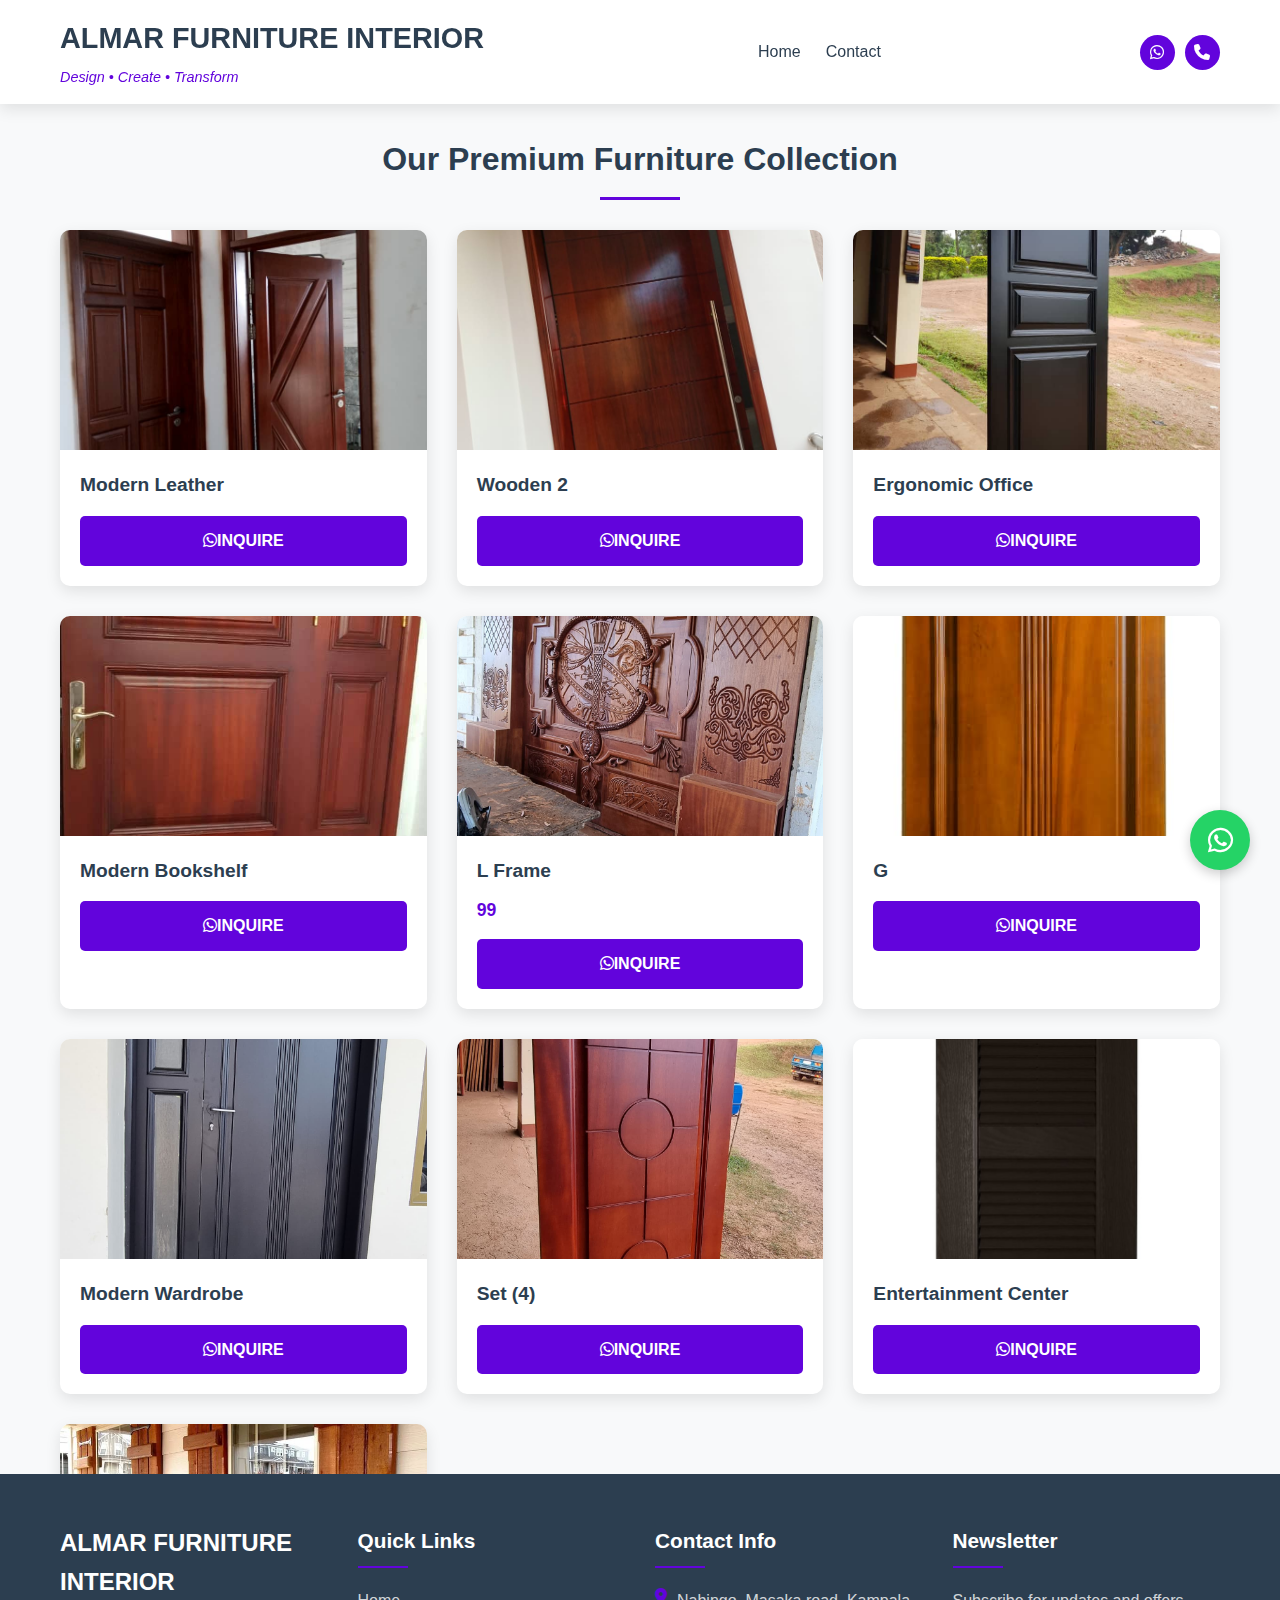
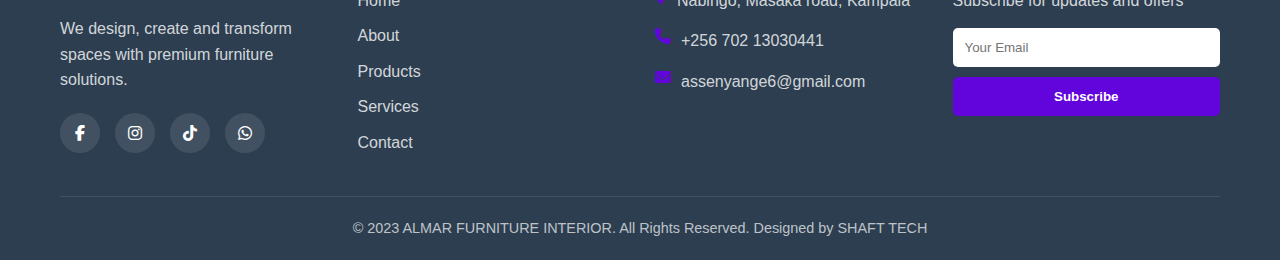
<file: door shutters.html>
<!DOCTYPE html>
<html lang="en">
<head>
    <meta charset="UTF-8">
    <meta name="viewport" content="width=device-width, initial-scale=1.0">
    <title>ALMAR FURNITURE INTERIOR - Premium Furniture</title>
    <link rel="stylesheet" href="https://cdnjs.cloudflare.com/ajax/libs/font-awesome/6.4.0/css/all.min.css">
    <style>
        :root {
            --primary-color: hsl(266, 96%, 44%);
            --primary-dark: hsl(266, 96%, 34%);
            --secondary-color: #2c3e50;
            --light-color: #f8f9fa;
            --dark-color: #333;
            --gray-color: #7f8c8d;
            --white: #fff;
            --box-shadow: 0 5px 15px rgba(0, 0, 0, 0.1);
            --transition: all 0.3s ease;
        }

        * {
            margin: 0;
            padding: 0;
            box-sizing: border-box;
        }

        body {
            font-family: 'Poppins', sans-serif;
            line-height: 1.6;
            color: var(--dark-color);
            background-color: var(--light-color);
            position: relative;
            min-height: 100vh;
        }

        .container {
            width: 100%;
            max-width: 1200px;
            margin: 0 auto;
            padding: 0 20px;
        }

        /* Header Styles */
        .header {
            background-color: var(--white);
            box-shadow: var(--box-shadow);
            position: sticky;
            top: 0;
            z-index: 100;
            padding: 15px 0;
        }

        .header .container {
            display: flex;
            justify-content: space-between;
            align-items: center;
            flex-wrap: wrap;
        }

        .logo h1 {
            color: var(--secondary-color);
            font-size: 1.8rem;
            margin-bottom: 5px;
        }

        .logo p {
            color: var(--primary-color);
            font-size: 0.9rem;
            font-style: italic;
        }

        .navbar {
            display: flex;
            align-items: center;
        }

        .nav-links {
            display: flex;
            list-style: none;
        }

        .nav-links li {
            margin-left: 25px;
        }

        .nav-links a {
            text-decoration: none;
            color: var(--secondary-color);
            font-weight: 500;
            transition: var(--transition);
            position: relative;
        }

        .nav-links a:hover {
            color: var(--primary-color);
        }

        .nav-links a::after {
            content: '';
            position: absolute;
            bottom: -5px;
            left: 0;
            width: 0;
            height: 2px;
            background-color: var(--primary-color);
            transition: var(--transition);
        }

        .nav-links a:hover::after {
            width: 100%;
        }

        .social-icons {
            display: flex;
            align-items: center;
        }

        .social-icons a {
            color: var(--white);
            background-color: var(--primary-color);
            width: 35px;
            height: 35px;
            border-radius: 50%;
            display: flex;
            align-items: center;
            justify-content: center;
            margin-left: 10px;
            transition: var(--transition);
            text-decoration: none;
        }

        .social-icons a:hover {
            background-color: var(--primary-dark);
            transform: translateY(-3px);
        }

        .mobile-menu-btn {
            display: none;
            font-size: 1.5rem;
            cursor: pointer;
            color: var(--secondary-color);
        }

        /* Main Content */
        .main-title {
            text-align: center;
            margin: 30px 0;
            color: var(--secondary-color);
            position: relative;
            padding-bottom: 15px;
        }

        .main-title::after {
            content: '';
            position: absolute;
            bottom: 0;
            left: 50%;
            transform: translateX(-50%);
            width: 80px;
            height: 3px;
            background-color: var(--primary-color);
        }

        /* Gallery Styles */
        .gallery {
            display: grid;
            grid-template-columns: repeat(auto-fill, minmax(280px, 1fr));
            gap: 30px;
            padding-bottom: 80px;
        }

        .product {
            background: var(--white);
            border-radius: 10px;
            overflow: hidden;
            box-shadow: var(--box-shadow);
            transition: var(--transition);
            position: relative;
        }

        .product:hover {
            transform: translateY(-10px);
            box-shadow: 0 10px 20px rgba(0, 0, 0, 0.15);
        }

        .product-img {
            width: 100%;
            height: 220px;
            object-fit: cover;
            display: block;
        }

        .product-info {
            padding: 20px;
        }

        .product-name {
            font-size: 1.2rem;
            color: var(--secondary-color);
            margin-bottom: 10px;
            font-weight: 600;
        }

        .product-price {
            font-size: 1.1rem;
            color: var(--primary-color);
            font-weight: 700;
            margin-bottom: 15px;
        }

        .buy-btn {
            display: block;
            width: 100%;
            padding: 12px;
            background-color: var(--primary-color);
            color: var(--white);
            border: none;
            border-radius: 5px;
            font-weight: 600;
            cursor: pointer;
            transition: var(--transition);
            text-decoration: none;
            text-align: center;
        }

        .buy-btn:hover {
            background-color: var(--primary-dark);
        }

        /* Floating WhatsApp */
        .floating-whatsapp {
            position: fixed;
            bottom: 30px;
            right: 30px;
            z-index: 99;
        }

        .floating-whatsapp a {
            display: flex;
            align-items: center;
            justify-content: center;
            width: 60px;
            height: 60px;
            background-color: #25D366;
            color: white;
            border-radius: 50%;
            font-size: 1.8rem;
            box-shadow: 0 4px 12px rgba(0, 0, 0, 0.2);
            transition: var(--transition);
            text-decoration: none;
        }

        .floating-whatsapp a:hover {
            transform: scale(1.1);
            background-color: #128C7E;
        }

        /* Footer Styles */
        .footer {
            background-color: var(--secondary-color);
            color: var(--white);
            padding: 50px 0 0;
            position: absolute;
            bottom: 0;
            width: 100%;
        }

        .footer-content {
            display: grid;
            grid-template-columns: repeat(auto-fit, minmax(250px, 1fr));
            gap: 30px;
            margin-bottom: 30px;
        }

        .footer-logo h3 {
            font-size: 1.5rem;
            margin-bottom: 15px;
            color: var(--white);
        }

        .footer-logo p {
            margin-bottom: 20px;
            color: rgba(255, 255, 255, 0.8);
        }

        .footer-social {
            display: flex;
            gap: 15px;
        }

        .footer-social a {
            color: var(--white);
            background-color: rgba(255, 255, 255, 0.1);
            width: 40px;
            height: 40px;
            border-radius: 50%;
            display: flex;
            align-items: center;
            justify-content: center;
            transition: var(--transition);
            text-decoration: none;
        }

        .footer-social a:hover {
            background-color: var(--primary-color);
        }

        .footer-links h3, 
        .footer-contact h3,
        .footer-newsletter h3 {
            font-size: 1.3rem;
            margin-bottom: 20px;
            position: relative;
            padding-bottom: 10px;
        }

        .footer-links h3::after,
        .footer-contact h3::after,
        .footer-newsletter h3::after {
            content: '';
            position: absolute;
            bottom: 0;
            left: 0;
            width: 50px;
            height: 2px;
            background-color: var(--primary-color);
        }

        .footer-links ul {
            list-style: none;
        }

        .footer-links li {
            margin-bottom: 10px;
        }

        .footer-links a {
            color: rgba(255, 255, 255, 0.8);
            text-decoration: none;
            transition: var(--transition);
        }

        .footer-links a:hover {
            color: var(--white);
            padding-left: 5px;
        }

        .footer-contact p {
            margin-bottom: 15px;
            display: flex;
            align-items: flex-start;
            color: rgba(255, 255, 255, 0.8);
        }

        .footer-contact i {
            margin-right: 10px;
            color: var(--primary-color);
        }

        .footer-newsletter p {
            color: rgba(255, 255, 255, 0.8);
            margin-bottom: 15px;
        }

        .footer-newsletter input {
            width: 100%;
            padding: 12px;
            border: none;
            border-radius: 5px;
            margin-bottom: 10px;
            font-family: inherit;
        }

        .btn-primary {
            background-color: var(--primary-color);
            color: var(--white);
            border: none;
            padding: 12px 20px;
            border-radius: 5px;
            cursor: pointer;
            font-weight: 600;
            transition: var(--transition);
            width: 100%;
        }

        .btn-primary:hover {
            background-color: var(--primary-dark);
        }

        .copyright {
            text-align: center;
            padding: 20px 0;
            border-top: 1px solid rgba(255, 255, 255, 0.1);
            color: rgba(255, 255, 255, 0.7);
            font-size: 0.9rem;
        }

        /* Responsive Styles */
        @media (max-width: 992px) {
            .header .container {
                flex-direction: column;
                text-align: center;
            }

            .logo {
                margin-bottom: 15px;
            }

            .navbar {
                width: 100%;
                justify-content: center;
                margin-top: 15px;
            }

            .social-icons {
                margin-top: 15px;
                justify-content: center;
                width: 100%;
            }

            .nav-links li {
                margin: 0 10px;
            }
        }

        @media (max-width: 768px) {
            .mobile-menu-btn {
                display: block;
                position: absolute;
                top: 20px;
                right: 20px;
            }

            .navbar {
                display: none;
                width: 100%;
                margin-top: 20px;
            }

            .navbar.active {
                display: block;
            }

            .nav-links {
                flex-direction: column;
                align-items: center;
            }

            .nav-links li {
                margin: 10px 0;
            }

            .social-icons {
                margin-top: 20px;
            }

            .gallery {
                grid-template-columns: repeat(auto-fill, minmax(250px, 1fr));
            }
        }

        @media (max-width: 576px) {
            .footer-content {
                grid-template-columns: 1fr;
            }

            .footer-logo,
            .footer-links,
            .footer-contact,
            .footer-newsletter {
                text-align: center;
            }

            .footer-links h3::after,
            .footer-contact h3::after,
            .footer-newsletter h3::after {
                left: 50%;
                transform: translateX(-50%);
            }

            .footer-social {
                justify-content: center;
            }

            .floating-whatsapp {
                bottom: 20px;
                right: 20px;
            }

            .floating-whatsapp a {
                width: 50px;
                height: 50px;
                font-size: 1.5rem;
            }
        }
    </style>
</head>
<body>
    <!-- Header Section -->
    <header class="header">
        <div class="container">
            <div class="logo">
                <h1>ALMAR FURNITURE INTERIOR</h1>
                <p>Design • Create • Transform</p>
            </div>
            
            <nav class="navbar">
                <ul class="nav-links">
                    <li><a href="index.html">Home</a></li>
                
                    <li><a href="#contact">Contact</a></li>
                </ul>
            </nav>
            <div class="social-icons">
                <a href="https://wa.me/256702130441" class="whatsapp-icon" target="_blank">
                    <i class="fab fa-whatsapp"></i>
                </a>
                <a href="tel:+256702130441" class="phone-icon">
                    <i class="fas fa-phone"></i>
                </a>
            </div>
            <div class="mobile-menu-btn">
                <i class="fas fa-bars"></i>
            </div>
        </div>
    </header>

    <main class="container">
        <h1 class="main-title">Our Premium Furniture Collection</h1>
        
        <div class="gallery">
            <!-- Product 1 -->
            <div class="product">
                <img src="door shutters/1.jpg" alt="Modern " class="product-img">
                <div class="product-info">
                    <h3 class="product-name">Modern Leather</h3>
                    <p class="product-price"></p>
                    <a href="https://wa.me/256702130441?text=I'm%20interested%20in%20your%20Modern%20Leather%20Sofa%20for%20%20-%20https://images.unsplash.com/photo-1555041469-a586c61ea9bc" class="buy-btn" target="_blank">
                        <i class="fab fa-whatsapp"></i>INQUIRE
                    </a>
                </div>
            </div>
            
            <!-- Product 2 -->
            <div class="product">
                <img src="door shutters/2.jpg" alt="2" class="product-img">
                <div class="product-info">
                    <h3 class="product-name">Wooden 2</h3>
                    <p class="product-price"></p>
                    <a href="https://wa.me/256702130441?text=I'm%20interested%20in%20your%20Wooden%20Dining%20Table%20for%20%20-%20https://images.unsplash.com/photo-1567538096630-e0c55bd6374c" class="buy-btn" target="_blank">
                        <i class="fab fa-whatsapp"></i>INQUIRE
                    </a>
                </div>
            </div>
            
            <!-- Product 3 -->
            <div class="product">
                <img src="door shutters/3.jpg" alt="" class="product-img">
                <div class="product-info">
                    <h3 class="product-name">Ergonomic Office </h3>
                    <p class="product-price"></p>
                    <a href="https://wa.me/256702130441?text=I'm%20interested%20in%20your%20Ergonomic%20Office%20Chair%20for%20%20-%20https://images.unsplash.com/photo-1583845112203-454c808416f8" class="buy-btn" target="_blank">
                        <i class="fab fa-whatsapp"></i>INQUIRE
                    </a>
                </div>
            </div>
            
            <!-- Product 4 -->
            <div class="product">
                <img src="door shutters/4.jpg" alt="Bookshelf" class="product-img">
                <div class="product-info">
                    <h3 class="product-name">Modern Bookshelf</h3>
                    <p class="product-price"></p>
                    <a href="https://wa.me/256702130441?text=I'm%20interested%20in%20your%20Modern%20Bookshelf%20for%20%20-%20https://images.unsplash.com/photo-1598300042247-d088f8ab3a91" class="buy-btn" target="_blank">
                        <i class="fab fa-whatsapp"></i>INQUIRE
                    </a>
                </div>
            </div>
            
            <!-- Product 5 -->
            <div class="product">
                <img src="door shutters/5.jpg" alt="Bed Frame" class="product-img">
                <div class="product-info">
                    <h3 class="product-name">L Frame</h3>
                    <p class="product-price">99</p>
                    <a href="https://wa.me/256702130441?text=I'm%20interested%20in%20your%20Luxury%20Bed%20Frame%20for%2099%20-%20https://images.unsplash.com/photo-1618221195710-dd6b41faaea6" class="buy-btn" target="_blank">
                        <i class="fab fa-whatsapp"></i>INQUIRE
                    </a>
                </div>
            </div>
            
            <!-- Product 6 -->
            <div class="product">
                <img src="door shutters/6.jpg" alt="Coffee Table" class="product-img">
                <div class="product-info">
                    <h3 class="product-name">G</h3>
                    <p class="product-price"></p>
                    <a href="https://wa.me/256702130441?text=I'm%20interested%20in%20your%20Glass%20Coffee%20Table%20for%20%20-%20https://images.unsplash.com/photo-1586023492125-27b2c045efd7" class="buy-btn" target="_blank">
                        <i class="fab fa-whatsapp"></i>INQUIRE
                    </a>
                </div>
            </div>
            
            <!-- Product 7 -->
            <div class="product">
                <img src="door shutters/7.jpg" alt="Wardrobe" class="product-img">
                <div class="product-info">
                    <h3 class="product-name">Modern Wardrobe</h3>
                    <p class="product-price"></p>
                    <a href="https://wa.me/256702130441?text=I'm%20interested%20in%20your%20Modern%20Wardrobe%20for%20%20-%20https://images.unsplash.com/photo-1592078615290-033ee584e267" class="buy-btn" target="_blank">
                        <i class="fab fa-whatsapp"></i>INQUIRE
                    </a>
                </div>
            </div>
            
            <!-- Product 8 -->
            <div class="product">
                <img src="door shutters/8.jpg" alt="Dining Chairs" class="product-img">
                <div class="product-info">
                    <h3 class="product-name"> Set (4)</h3>
                    <p class="product-price"></p>
                    <a href="https://wa.me/256702130441?text=I'm%20interested%20in%20your%20Dining%20Chair%20Set%20(4)%20for%20%20-%20https://images.unsplash.com/photo-1567538096631-e720f9d5a8ac" class="buy-btn" target="_blank">
                        <i class="fab fa-whatsapp"></i>INQUIRE
                    </a>
                </div>
            </div>
            
            <!-- Product 9 -->
            <div class="product">
                <img src="door shutters/9.jpg" alt="Stand" class="product-img">
                <div class="product-info">
                    <h3 class="product-name">Entertainment Center</h3>
                    <p class="product-price"></p>
                    <a href="https://wa.me/256702130441?text=I'm%20interested%20in%20your%20Entertainment%20Center%20for%20%20-%20https://images.unsplash.com/photo-1616486338812-3dadae4b4ace" class="buy-btn" target="_blank">
                        <i class="fab fa-whatsapp"></i>INQUIRE
                    </a>
                </div>
            </div>
            
            <!-- Product 10 -->
            <div class="product">
                <img src="door shutters/10.jpg" alt="E" class="product-img">
                <div class="product-info">
                    <h3 class="product-name">Velvet E</h3>
                    <p class="product-price"></p>
                    <a href="https://wa.me/256702130441?text=I'm%20interested%20in%20your%20Velvet%20Accent%20Chair%20for%20%20-%20https://images.unsplash.com/photo-1618220179428-22790b461013" class="buy-btn" target="_blank">
                        <i class="fab fa-whatsapp"></i>INQUIRE
                    </a>
                </div>
            </div>
        </div>
    </main>

    <!-- Floating WhatsApp Button -->
    <div class="floating-whatsapp">
        <a href="https://wa.me/256702130441" target="_blank">
            <i class="fab fa-whatsapp"></i>
        </a>
    </div>

    <!-- Footer -->
    <footer class="footer">
        <div class="container">
            <div class="footer-content">
                <div class="footer-logo">
                    <h3>ALMAR FURNITURE INTERIOR</h3>
                    <p>We design, create and transform spaces with premium furniture solutions.</p>
                    <div class="footer-social">
                        <a href="#"><i class="fab fa-facebook-f"></i></a>
                        <a href="#"><i class="fab fa-instagram"></i></a>
                        <a href="#"><i class="fab fa-tiktok"></i></a>
                        <a href="https://wa.me/256702130441"><i class="fab fa-whatsapp"></i></a>
                    </div>
                </div>
                <div class="footer-links">
                    <h3>Quick Links</h3>
                    <ul>
                        <li><a href="#home">Home</a></li>
                        <li><a href="#about">About</a></li>
                        <li><a href="#products">Products</a></li>
                        <li><a href="#services">Services</a></li>
                        <li><a href="#contact">Contact</a></li>
                    </ul>
                </div>
                <div class="footer-contact">
                    <h3>Contact Info</h3>
                    <p><i class="fas fa-map-marker-alt"></i> Nabingo, Masaka road, Kampala</p>
                    <p><i class="fas fa-phone"></i> +256 702 13030441</p>
                    <p><i class="fas fa-envelope"></i> assenyange6@gmail.com</p>
                </div>
                <div class="footer-newsletter">
                    <h3>Newsletter</h3>
                    <p>Subscribe for updates and offers</p>
                    <form id="newsletterForm">
                        <input type="email" placeholder="Your Email" required>
                        <button type="submit" class="btn-primary">Subscribe</button>
                    </form>
                </div>
            </div>
            <div class="copyright">
                <p>&copy; 2023 ALMAR FURNITURE INTERIOR. All Rights Reserved. Designed by SHAFT TECH</p>
            </div>
        </div>
    </footer>

    <script>
        // Mobile menu toggle
        document.querySelector('.mobile-menu-btn').addEventListener('click', function() {
            document.querySelector('.navbar').classList.toggle('active');
        });

        // Smooth scrolling for navigation links
        document.querySelectorAll('a[href^="#"]').forEach(anchor => {
            anchor.addEventListener('click', function(e) {
                e.preventDefault();
                document.querySelector(this.getAttribute('href')).scrollIntoView({
                    behavior: 'smooth'
                });
            });
        });

        // Newsletter form submission
        document.getElementById('newsletterForm').addEventListener('submit', function(e) {
            e.preventDefault();
            const email = this.querySelector('input[type="email"]').value;
            alert(`Thank you for subscribing with ail}! We'll keep you updated.`);
            this.reset();
        });
    </script>
</body>
</html>
</file>
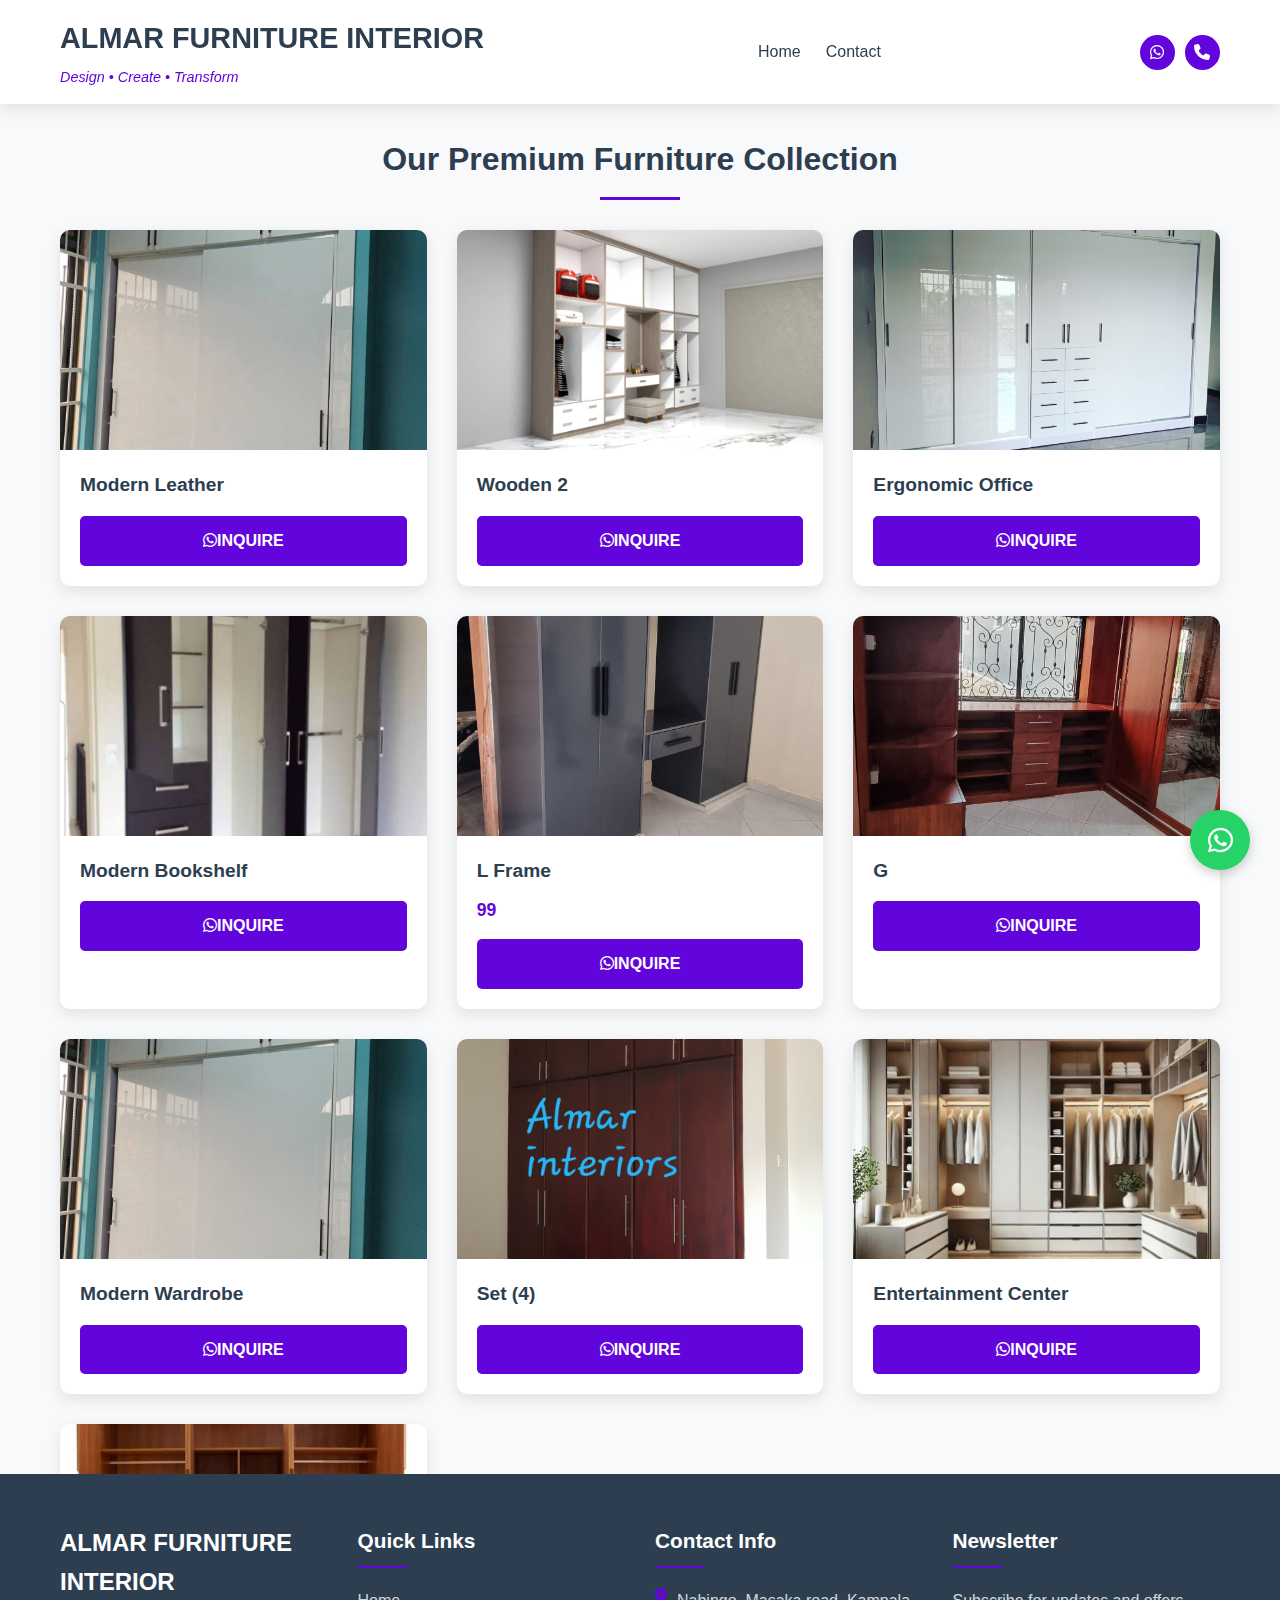
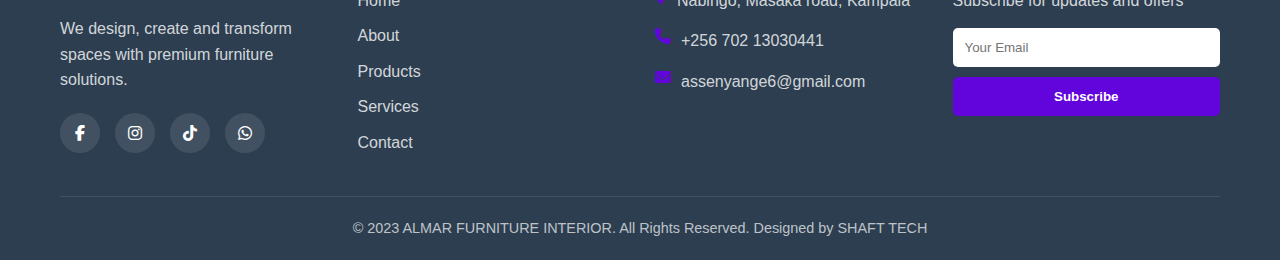
<file: wardrops.html>
<!DOCTYPE html>
<html lang="en">
<head>
    <meta charset="UTF-8">
    <meta name="viewport" content="width=device-width, initial-scale=1.0">
    <title>ALMAR FURNITURE INTERIOR - Premium Furniture</title>
    <link rel="stylesheet" href="https://cdnjs.cloudflare.com/ajax/libs/font-awesome/6.4.0/css/all.min.css">
    <style>
        :root {
            --primary-color: hsl(266, 96%, 44%);
            --primary-dark: hsl(266, 96%, 34%);
            --secondary-color: #2c3e50;
            --light-color: #f8f9fa;
            --dark-color: #333;
            --gray-color: #7f8c8d;
            --white: #fff;
            --box-shadow: 0 5px 15px rgba(0, 0, 0, 0.1);
            --transition: all 0.3s ease;
        }

        * {
            margin: 0;
            padding: 0;
            box-sizing: border-box;
        }

        body {
            font-family: 'Poppins', sans-serif;
            line-height: 1.6;
            color: var(--dark-color);
            background-color: var(--light-color);
            position: relative;
            min-height: 100vh;
        }

        .container {
            width: 100%;
            max-width: 1200px;
            margin: 0 auto;
            padding: 0 20px;
        }

        /* Header Styles */
        .header {
            background-color: var(--white);
            box-shadow: var(--box-shadow);
            position: sticky;
            top: 0;
            z-index: 100;
            padding: 15px 0;
        }

        .header .container {
            display: flex;
            justify-content: space-between;
            align-items: center;
            flex-wrap: wrap;
        }

        .logo h1 {
            color: var(--secondary-color);
            font-size: 1.8rem;
            margin-bottom: 5px;
        }

        .logo p {
            color: var(--primary-color);
            font-size: 0.9rem;
            font-style: italic;
        }

        .navbar {
            display: flex;
            align-items: center;
        }

        .nav-links {
            display: flex;
            list-style: none;
        }

        .nav-links li {
            margin-left: 25px;
        }

        .nav-links a {
            text-decoration: none;
            color: var(--secondary-color);
            font-weight: 500;
            transition: var(--transition);
            position: relative;
        }

        .nav-links a:hover {
            color: var(--primary-color);
        }

        .nav-links a::after {
            content: '';
            position: absolute;
            bottom: -5px;
            left: 0;
            width: 0;
            height: 2px;
            background-color: var(--primary-color);
            transition: var(--transition);
        }

        .nav-links a:hover::after {
            width: 100%;
        }

        .social-icons {
            display: flex;
            align-items: center;
        }

        .social-icons a {
            color: var(--white);
            background-color: var(--primary-color);
            width: 35px;
            height: 35px;
            border-radius: 50%;
            display: flex;
            align-items: center;
            justify-content: center;
            margin-left: 10px;
            transition: var(--transition);
            text-decoration: none;
        }

        .social-icons a:hover {
            background-color: var(--primary-dark);
            transform: translateY(-3px);
        }

        .mobile-menu-btn {
            display: none;
            font-size: 1.5rem;
            cursor: pointer;
            color: var(--secondary-color);
        }

        /* Main Content */
        .main-title {
            text-align: center;
            margin: 30px 0;
            color: var(--secondary-color);
            position: relative;
            padding-bottom: 15px;
        }

        .main-title::after {
            content: '';
            position: absolute;
            bottom: 0;
            left: 50%;
            transform: translateX(-50%);
            width: 80px;
            height: 3px;
            background-color: var(--primary-color);
        }

        /* Gallery Styles */
        .gallery {
            display: grid;
            grid-template-columns: repeat(auto-fill, minmax(280px, 1fr));
            gap: 30px;
            padding-bottom: 80px;
        }

        .product {
            background: var(--white);
            border-radius: 10px;
            overflow: hidden;
            box-shadow: var(--box-shadow);
            transition: var(--transition);
            position: relative;
        }

        .product:hover {
            transform: translateY(-10px);
            box-shadow: 0 10px 20px rgba(0, 0, 0, 0.15);
        }

        .product-img {
            width: 100%;
            height: 220px;
            object-fit: cover;
            display: block;
        }

        .product-info {
            padding: 20px;
        }

        .product-name {
            font-size: 1.2rem;
            color: var(--secondary-color);
            margin-bottom: 10px;
            font-weight: 600;
        }

        .product-price {
            font-size: 1.1rem;
            color: var(--primary-color);
            font-weight: 700;
            margin-bottom: 15px;
        }

        .buy-btn {
            display: block;
            width: 100%;
            padding: 12px;
            background-color: var(--primary-color);
            color: var(--white);
            border: none;
            border-radius: 5px;
            font-weight: 600;
            cursor: pointer;
            transition: var(--transition);
            text-decoration: none;
            text-align: center;
        }

        .buy-btn:hover {
            background-color: var(--primary-dark);
        }

        /* Floating WhatsApp */
        .floating-whatsapp {
            position: fixed;
            bottom: 30px;
            right: 30px;
            z-index: 99;
        }

        .floating-whatsapp a {
            display: flex;
            align-items: center;
            justify-content: center;
            width: 60px;
            height: 60px;
            background-color: #25D366;
            color: white;
            border-radius: 50%;
            font-size: 1.8rem;
            box-shadow: 0 4px 12px rgba(0, 0, 0, 0.2);
            transition: var(--transition);
            text-decoration: none;
        }

        .floating-whatsapp a:hover {
            transform: scale(1.1);
            background-color: #128C7E;
        }

        /* Footer Styles */
        .footer {
            background-color: var(--secondary-color);
            color: var(--white);
            padding: 50px 0 0;
            position: absolute;
            bottom: 0;
            width: 100%;
        }

        .footer-content {
            display: grid;
            grid-template-columns: repeat(auto-fit, minmax(250px, 1fr));
            gap: 30px;
            margin-bottom: 30px;
        }

        .footer-logo h3 {
            font-size: 1.5rem;
            margin-bottom: 15px;
            color: var(--white);
        }

        .footer-logo p {
            margin-bottom: 20px;
            color: rgba(255, 255, 255, 0.8);
        }

        .footer-social {
            display: flex;
            gap: 15px;
        }

        .footer-social a {
            color: var(--white);
            background-color: rgba(255, 255, 255, 0.1);
            width: 40px;
            height: 40px;
            border-radius: 50%;
            display: flex;
            align-items: center;
            justify-content: center;
            transition: var(--transition);
            text-decoration: none;
        }

        .footer-social a:hover {
            background-color: var(--primary-color);
        }

        .footer-links h3, 
        .footer-contact h3,
        .footer-newsletter h3 {
            font-size: 1.3rem;
            margin-bottom: 20px;
            position: relative;
            padding-bottom: 10px;
        }

        .footer-links h3::after,
        .footer-contact h3::after,
        .footer-newsletter h3::after {
            content: '';
            position: absolute;
            bottom: 0;
            left: 0;
            width: 50px;
            height: 2px;
            background-color: var(--primary-color);
        }

        .footer-links ul {
            list-style: none;
        }

        .footer-links li {
            margin-bottom: 10px;
        }

        .footer-links a {
            color: rgba(255, 255, 255, 0.8);
            text-decoration: none;
            transition: var(--transition);
        }

        .footer-links a:hover {
            color: var(--white);
            padding-left: 5px;
        }

        .footer-contact p {
            margin-bottom: 15px;
            display: flex;
            align-items: flex-start;
            color: rgba(255, 255, 255, 0.8);
        }

        .footer-contact i {
            margin-right: 10px;
            color: var(--primary-color);
        }

        .footer-newsletter p {
            color: rgba(255, 255, 255, 0.8);
            margin-bottom: 15px;
        }

        .footer-newsletter input {
            width: 100%;
            padding: 12px;
            border: none;
            border-radius: 5px;
            margin-bottom: 10px;
            font-family: inherit;
        }

        .btn-primary {
            background-color: var(--primary-color);
            color: var(--white);
            border: none;
            padding: 12px 20px;
            border-radius: 5px;
            cursor: pointer;
            font-weight: 600;
            transition: var(--transition);
            width: 100%;
        }

        .btn-primary:hover {
            background-color: var(--primary-dark);
        }

        .copyright {
            text-align: center;
            padding: 20px 0;
            border-top: 1px solid rgba(255, 255, 255, 0.1);
            color: rgba(255, 255, 255, 0.7);
            font-size: 0.9rem;
        }

        /* Responsive Styles */
        @media (max-width: 992px) {
            .header .container {
                flex-direction: column;
                text-align: center;
            }

            .logo {
                margin-bottom: 15px;
            }

            .navbar {
                width: 100%;
                justify-content: center;
                margin-top: 15px;
            }

            .social-icons {
                margin-top: 15px;
                justify-content: center;
                width: 100%;
            }

            .nav-links li {
                margin: 0 10px;
            }
        }

        @media (max-width: 768px) {
            .mobile-menu-btn {
                display: block;
                position: absolute;
                top: 20px;
                right: 20px;
            }

            .navbar {
                display: none;
                width: 100%;
                margin-top: 20px;
            }

            .navbar.active {
                display: block;
            }

            .nav-links {
                flex-direction: column;
                align-items: center;
            }

            .nav-links li {
                margin: 10px 0;
            }

            .social-icons {
                margin-top: 20px;
            }

            .gallery {
                grid-template-columns: repeat(auto-fill, minmax(250px, 1fr));
            }
        }

        @media (max-width: 576px) {
            .footer-content {
                grid-template-columns: 1fr;
            }

            .footer-logo,
            .footer-links,
            .footer-contact,
            .footer-newsletter {
                text-align: center;
            }

            .footer-links h3::after,
            .footer-contact h3::after,
            .footer-newsletter h3::after {
                left: 50%;
                transform: translateX(-50%);
            }

            .footer-social {
                justify-content: center;
            }

            .floating-whatsapp {
                bottom: 20px;
                right: 20px;
            }

            .floating-whatsapp a {
                width: 50px;
                height: 50px;
                font-size: 1.5rem;
            }
        }
    </style>
</head>
<body>
    <!-- Header Section -->
    <header class="header">
        <div class="container">
            <div class="logo">
                <h1>ALMAR FURNITURE INTERIOR</h1>
                <p>Design • Create • Transform</p>
            </div>
            
            <nav class="navbar">
                <ul class="nav-links">
                    <li><a href="index.html">Home</a></li>
                  
                    <li><a href="#contact">Contact</a></li>
                </ul>
            </nav>
            <div class="social-icons">
                <a href="https://wa.me/256702130441" class="whatsapp-icon" target="_blank">
                    <i class="fab fa-whatsapp"></i>
                </a>
                <a href="tel:+256702130441" class="phone-icon">
                    <i class="fas fa-phone"></i>
                </a>
            </div>
            <div class="mobile-menu-btn">
                <i class="fas fa-bars"></i>
            </div>
        </div>
    </header>

    <main class="container">
        <h1 class="main-title">Our Premium Furniture Collection</h1>
        
        <div class="gallery">
            <!-- Product 1 -->
            <div class="product">
                <img src="wardrops/1.jpg" alt="Modern " class="product-img">
                <div class="product-info">
                    <h3 class="product-name">Modern Leather</h3>
                    <p class="product-price"></p>
                    <a href="https://wa.me/256702130441?text=I'm%20interested%20in%20your%20Modern%20Leather%20Sofa%20for%20%20-%20https://images.unsplash.com/photo-1555041469-a586c61ea9bc" class="buy-btn" target="_blank">
                        <i class="fab fa-whatsapp"></i>INQUIRE
                    </a>
                </div>
            </div>
            
            <!-- Product 2 -->
            <div class="product">
                <img src="wardrops/2.jpg" alt="2" class="product-img">
                <div class="product-info">
                    <h3 class="product-name">Wooden 2</h3>
                    <p class="product-price"></p>
                    <a href="https://wa.me/256702130441?text=I'm%20interested%20in%20your%20Wooden%20Dining%20Table%20for%20%20-%20https://images.unsplash.com/photo-1567538096630-e0c55bd6374c" class="buy-btn" target="_blank">
                        <i class="fab fa-whatsapp"></i>INQUIRE
                    </a>
                </div>
            </div>
            
            <!-- Product 3 -->
            <div class="product">
                <img src="wardrops/3.jpg" alt="" class="product-img">
                <div class="product-info">
                    <h3 class="product-name">Ergonomic Office </h3>
                    <p class="product-price"></p>
                    <a href="https://wa.me/256702130441?text=I'm%20interested%20in%20your%20Ergonomic%20Office%20Chair%20for%20%20-%20https://images.unsplash.com/photo-1583845112203-454c808416f8" class="buy-btn" target="_blank">
                        <i class="fab fa-whatsapp"></i>INQUIRE
                    </a>
                </div>
            </div>
            
            <!-- Product 4 -->
            <div class="product">
                <img src="wardrops/4.jpg" alt="Bookshelf" class="product-img">
                <div class="product-info">
                    <h3 class="product-name">Modern Bookshelf</h3>
                    <p class="product-price"></p>
                    <a href="https://wa.me/256702130441?text=I'm%20interested%20in%20your%20Modern%20Bookshelf%20for%20%20-%20https://images.unsplash.com/photo-1598300042247-d088f8ab3a91" class="buy-btn" target="_blank">
                        <i class="fab fa-whatsapp"></i>INQUIRE
                    </a>
                </div>
            </div>
            
            <!-- Product 5 -->
            <div class="product">
                <img src="wardrops/5.jpg" alt="Bed Frame" class="product-img">
                <div class="product-info">
                    <h3 class="product-name">L Frame</h3>
                    <p class="product-price">99</p>
                    <a href="https://wa.me/256702130441?text=I'm%20interested%20in%20your%20Luxury%20Bed%20Frame%20for%2099%20-%20https://images.unsplash.com/photo-1618221195710-dd6b41faaea6" class="buy-btn" target="_blank">
                        <i class="fab fa-whatsapp"></i>INQUIRE
                    </a>
                </div>
            </div>
            
            <!-- Product 6 -->
            <div class="product">
                <img src="wardrops/6.jpg" alt="Coffee Table" class="product-img">
                <div class="product-info">
                    <h3 class="product-name">G</h3>
                    <p class="product-price"></p>
                    <a href="https://wa.me/256702130441?text=I'm%20interested%20in%20your%20Glass%20Coffee%20Table%20for%20%20-%20https://images.unsplash.com/photo-1586023492125-27b2c045efd7" class="buy-btn" target="_blank">
                        <i class="fab fa-whatsapp"></i>INQUIRE
                    </a>
                </div>
            </div>
            
            <!-- Product 7 -->
            <div class="product">
                <img src="wardrops/7.jpg" alt="Wardrobe" class="product-img">
                <div class="product-info">
                    <h3 class="product-name">Modern Wardrobe</h3>
                    <p class="product-price"></p>
                    <a href="https://wa.me/256702130441?text=I'm%20interested%20in%20your%20Modern%20Wardrobe%20for%20%20-%20https://images.unsplash.com/photo-1592078615290-033ee584e267" class="buy-btn" target="_blank">
                        <i class="fab fa-whatsapp"></i>INQUIRE
                    </a>
                </div>
            </div>
            
            <!-- Product 8 -->
            <div class="product">
                <img src="wardrops/8.jpg" alt="Dining Chairs" class="product-img">
                <div class="product-info">
                    <h3 class="product-name"> Set (4)</h3>
                    <p class="product-price"></p>
                    <a href="https://wa.me/256702130441?text=I'm%20interested%20in%20your%20Dining%20Chair%20Set%20(4)%20for%20%20-%20https://images.unsplash.com/photo-1567538096631-e720f9d5a8ac" class="buy-btn" target="_blank">
                        <i class="fab fa-whatsapp"></i>INQUIRE
                    </a>
                </div>
            </div>
            
            <!-- Product 9 -->
            <div class="product">
                <img src="wardrops/9.jpg" alt="Stand" class="product-img">
                <div class="product-info">
                    <h3 class="product-name">Entertainment Center</h3>
                    <p class="product-price"></p>
                    <a href="https://wa.me/256702130441?text=I'm%20interested%20in%20your%20Entertainment%20Center%20for%20%20-%20https://images.unsplash.com/photo-1616486338812-3dadae4b4ace" class="buy-btn" target="_blank">
                        <i class="fab fa-whatsapp"></i>INQUIRE
                    </a>
                </div>
            </div>
            
            <!-- Product 10 -->
            <div class="product">
                <img src="wardrops/10.jpg" alt="E" class="product-img">
                <div class="product-info">
                    <h3 class="product-name">Velvet E</h3>
                    <p class="product-price"></p>
                    <a href="https://wa.me/256702130441?text=I'm%20interested%20in%20your%20Velvet%20Accent%20Chair%20for%20%20-%20https://images.unsplash.com/photo-1618220179428-22790b461013" class="buy-btn" target="_blank">
                        <i class="fab fa-whatsapp"></i>INQUIRE
                    </a>
                </div>
            </div>
        </div>
    </main>

    <!-- Floating WhatsApp Button -->
    <div class="floating-whatsapp">
        <a href="https://wa.me/256702130441" target="_blank">
            <i class="fab fa-whatsapp"></i>
        </a>
    </div>

    <!-- Footer -->
    <footer class="footer">
        <div class="container">
            <div class="footer-content">
                <div class="footer-logo">
                    <h3>ALMAR FURNITURE INTERIOR</h3>
                    <p>We design, create and transform spaces with premium furniture solutions.</p>
                    <div class="footer-social">
                        <a href="#"><i class="fab fa-facebook-f"></i></a>
                        <a href="#"><i class="fab fa-instagram"></i></a>
                        <a href="#"><i class="fab fa-tiktok"></i></a>
                        <a href="https://wa.me/256702130441"><i class="fab fa-whatsapp"></i></a>
                    </div>
                </div>
                <div class="footer-links">
                    <h3>Quick Links</h3>
                    <ul>
                        <li><a href="#home">Home</a></li>
                        <li><a href="#about">About</a></li>
                        <li><a href="#products">Products</a></li>
                        <li><a href="#services">Services</a></li>
                        <li><a href="#contact">Contact</a></li>
                    </ul>
                </div>
                <div class="footer-contact">
                    <h3>Contact Info</h3>
                    <p><i class="fas fa-map-marker-alt"></i> Nabingo, Masaka road, Kampala</p>
                    <p><i class="fas fa-phone"></i> +256 702 13030441</p>
                    <p><i class="fas fa-envelope"></i> assenyange6@gmail.com</p>
                </div>
                <div class="footer-newsletter">
                    <h3>Newsletter</h3>
                    <p>Subscribe for updates and offers</p>
                    <form id="newsletterForm">
                        <input type="email" placeholder="Your Email" required>
                        <button type="submit" class="btn-primary">Subscribe</button>
                    </form>
                </div>
            </div>
            <div class="copyright">
                <p>&copy; 2023 ALMAR FURNITURE INTERIOR. All Rights Reserved. Designed by SHAFT TECH</p>
            </div>
        </div>
    </footer>

    <script>
        // Mobile menu toggle
        document.querySelector('.mobile-menu-btn').addEventListener('click', function() {
            document.querySelector('.navbar').classList.toggle('active');
        });

        // Smooth scrolling for navigation links
        document.querySelectorAll('a[href^="#"]').forEach(anchor => {
            anchor.addEventListener('click', function(e) {
                e.preventDefault();
                document.querySelector(this.getAttribute('href')).scrollIntoView({
                    behavior: 'smooth'
                });
            });
        });

        // Newsletter form submission
        document.getElementById('newsletterForm').addEventListener('submit', function(e) {
            e.preventDefault();
            const email = this.querySelector('input[type="email"]').value;
            alert(`Thank you for subscribing with ail}! We'll keep you updated.`);
            this.reset();
        });
    </script>
</body>
</html>
</file>
<file: styles.css>
/* Base Styles */
:root {
    --primary-color: #6a1b9a; /* Purple */
    --secondary-color: #d81b60; /* Red */
    --dark-color: #212121; /* Black */
    --light-color: #f5f5f5; /* Light Grey */
    --medium-grey: #757575; /* Medium Grey */
    --white: #ffffff;
    --black: #000000;
}

* {
    margin: 0;
    padding: 0;
    box-sizing: border-box;
}

body {
    font-family: 'Poppins', sans-serif;
    color: var(--dark-color);
    line-height: 1.6;
    background-color: var(--light-color);
    overflow-x: hidden;
}

h1, h2, h3, h4 {
    font-family: 'Playfair Display', serif;
    font-weight: 600;
}

a {
    text-decoration: none;
    color: inherit;
}

.container {
    width: 90%;
    max-width: 1200px;
    margin: 0 auto;
    padding: 0 15px;
}

.btn {
    display: inline-block;
    padding: 12px 24px;
    border-radius: 4px;
    font-weight: 500;
    text-align: center;
    transition: all 0.3s ease;
    cursor: pointer;
}

.btn-primary {
    background-color: var(--primary-color);
    color: var(--white);
    border: 2px solid var(--primary-color);
}

.btn-primary:hover {
    background-color: transparent;
    color: var(--primary-color);
}

.btn-secondary {
    background-color: var(--secondary-color);
    color: var(--white);
    border: 2px solid var(--secondary-color);
}

.btn-secondary:hover {
    background-color: transparent;
    color: var(--secondary-color);
}

.btn-outline {
    background-color: transparent;
    color: var(--primary-color);
    border: 2px solid var(--primary-color);
}

.btn-outline:hover {
    background-color: var(--primary-color);
    color: var(--white);
}

.section-header {
    text-align: center;
    margin-bottom: 50px;
}

.section-header h2 {
    font-size: 2.5rem;
    margin-bottom: 15px;
    color: var(--dark-color);
}

.section-header p {
    color: var(--medium-grey);
    font-size: 1.1rem;
}

.divider {
    width: 80px;
    height: 4px;
    background: linear-gradient(to right, var(--primary-color), var(--secondary-color));
    margin: 0 auto 20px;
    border-radius: 2px;
}

/* Header Styles */
.header {
    background-color: var(--white);
    box-shadow: 0 2px 10px rgba(0, 0, 0, 0.1);
    position: fixed;
    width: 100%;
    top: 0;
    left: 0;
    z-index: 1000;
    transition: all 0.3s ease;
}

.header.scrolled {
    background-color: rgba(255, 255, 255, 0.95);
    box-shadow: 0 4px 15px rgba(0, 0, 0, 0.1);
}

.header .container {
    display: flex;
    justify-content: space-between;
    align-items: center;
    padding: 15px 0;
}

.logo h1 {
    font-size: 1.8rem;
    color: var(--primary-color);
    margin-bottom: 5px;
}

.logo p {
    font-size: 0.9rem;
    color: var(--medium-grey);
}

.navbar .nav-links {
    display: flex;
    list-style: none;
}

.navbar .nav-links li {
    margin-left: 30px;
}

.navbar .nav-links a {
    font-weight: 500;
    color: var(--dark-color);
    transition: color 0.3s ease;
    position: relative;
}

.navbar .nav-links a:hover {
    color: var(--primary-color);
}

.navbar .nav-links a::after {
    content: '';
    position: absolute;
    width: 0;
    height: 2px;
    background-color: var(--primary-color);
    bottom: -5px;
    left: 0;
    transition: width 0.3s ease;
}

.navbar .nav-links a:hover::after {
    width: 100%;
}

.mobile-menu-btn {
    display: none;
    font-size: 1.5rem;
    cursor: pointer;
    color: var(--dark-color);
}

.social-icons {
    display: flex;
    align-items: center;
}

.social-icons a {
    display: flex;
    align-items: center;
    justify-content: center;
    width: 40px;
    height: 40px;
    border-radius: 50%;
    background-color: var(--light-color);
    color: var(--dark-color);
    margin-left: 10px;
    transition: all 0.3s ease;
}

.social-icons a:hover {
    background-color: var(--primary-color);
    color: var(--white);
}

.whatsapp-icon:hover {
    background-color: #25D366 !important;
}

.phone-icon:hover {
    background-color: var(--secondary-color) !important;
}

/* Hero Section */
.hero {
    height: 100vh;
    background: linear-gradient(rgba(0, 0, 0, 0.6), rgba(0, 0, 0, 0.6)), url('hero.jpg') no-repeat center center/cover;
    color: var(--white);
    display: flex;
    align-items: center;
    text-align: center;
    margin-top: 80px;
}

.hero-content {
    max-width: 800px;
    margin: 0 auto;
}

.hero-content h2 {
    font-size: 3.5rem;
    margin-bottom: 20px;
    line-height: 1.2;
}

.hero-content p {
    font-size: 1.2rem;
    margin-bottom: 30px;
}

.hero-buttons {
    display: flex;
    justify-content: center;
    gap: 20px;
}

/* About Section */
.about {
    padding: 100px 0;
    background-color: var(--white);
}

.about-content {
    display: flex;
    gap: 50px;
    align-items: center;
}

.about-text {
    flex: 1;
}

.about-text p {
    margin-bottom: 20px;
    color: var(--medium-grey);
}

.about-image {
    flex: 1;
    border-radius: 10px;
    overflow: hidden;
    box-shadow: 0 10px 30px rgba(0, 0, 0, 0.1);
}

.about-image img {
    width: 100%;
    height: auto;
    display: block;
    transition: transform 0.5s ease;
}

.about-image:hover img {
    transform: scale(1.05);
}

.awards {
    display: flex;
    justify-content: space-between;
    margin-top: 40px;
    flex-wrap: wrap;
    gap: 20px;
}

.award {
    text-align: center;
    flex: 1;
    min-width: 150px;
}

.award i {
    font-size: 2.5rem;
    color: var(--primary-color);
    margin-bottom: 15px;
}

.award p {
    font-weight: 500;
    color: var(--dark-color);
}

/* Products Section */
.products {
    padding: 100px 0;
    background-color: var(--light-color);
}

.categories {
    display: flex;
    justify-content: center;
    flex-wrap: wrap;
    gap: 15px;
    margin-bottom: 40px;
}

.category-btn {
    padding: 10px 20px;
    border: none;
    background-color: var(--white);
    color: var(--dark-color);
    border-radius: 30px;
    font-weight: 500;
    cursor: pointer;
    transition: all 0.3s ease;
    box-shadow: 0 2px 10px rgba(0, 0, 0, 0.05);
}

.category-btn:hover, .category-btn.active {
    background-color: var(--primary-color);
    color: var(--white);
}

.product-gallery {
    display: grid;
    grid-template-columns: repeat(auto-fill, minmax(280px, 1fr));
    gap: 30px;
}

.product-card {
    background-color: var(--white);
    border-radius: 10px;
    overflow: hidden;
    box-shadow: 0 5px 15px rgba(0, 0, 0, 0.05);
    transition: transform 0.3s ease, box-shadow 0.3s ease;
}

.product-card:hover {
    transform: translateY(-10px);
    box-shadow: 0 15px 30px rgba(0, 0, 0, 0.1);
}

.product-img {
    position: relative;
    overflow: hidden;
    height: 250px;
}

.product-img img {
    width: 100%;
    height: 100%;
    object-fit: cover;
    transition: transform 0.5s ease;
}

.product-card:hover .product-img img {
    transform: scale(1.1);
}

.product-overlay {
    position: absolute;
    top: 0;
    left: 0;
    width: 100%;
    height: 100%;
    background-color: rgba(106, 27, 154, 0.8);
    display: flex;
    align-items: center;
    justify-content: center;
    opacity: 0;
    transition: opacity 0.3s ease;
}

.product-card:hover .product-overlay {
    opacity: 1;
}

.enquire-btn {
    padding: 12px 25px;
    background-color: var(--white);
    color: var(--primary-color);
    border: none;
    border-radius: 30px;
    font-weight: 600;
    cursor: pointer;
    transition: all 0.3s ease;
    display: flex;
    align-items: center;
    gap: 8px;
}

.enquire-btn:hover {
    background-color: var(--secondary-color);
    color: var(--white);
}

.product-info {
    padding: 20px;
}

.product-info h3 {
    font-size: 1.2rem;
    margin-bottom: 10px;
    color: var(--dark-color);
}

.product-info p {
    color: var(--medium-grey);
    margin-bottom: 15px;
    font-size: 0.95rem;
}

.product-price {
    display: flex;
    justify-content: space-between;
    align-items: center;
}

.price {
    font-weight: 600;
    color: var(--primary-color);
    font-size: 1.1rem;
}

.enquire-btn-sm {
    width: 40px;
    height: 40px;
    border-radius: 50%;
    background-color: var(--primary-color);
    color: var(--white);
    border: none;
    display: flex;
    align-items: center;
    justify-content: center;
    cursor: pointer;
    transition: all 0.3s ease;
}

.enquire-btn-sm:hover {
    background-color: var(--secondary-color);
    transform: scale(1.1);
}

/* More Products Section */
.more-products {
    padding: 100px 0;
    background-color: var(--white);
}

.event-cards {
    display: grid;
    grid-template-columns: repeat(auto-fill, minmax(250px, 1fr));
    gap: 30px;
}

.event-card {
    background-color: var(--light-color);
    border-radius: 10px;
    overflow: hidden;
    box-shadow: 0 5px 15px rgba(0, 0, 0, 0.05);
    transition: all 0.3s ease;
}

.event-card:hover {
    transform: translateY(-10px);
    box-shadow: 0 15px 30px rgba(0, 0, 0, 0.1);
}

.event-card img {
    width: 100%;
    height: 200px;
    object-fit: cover;
}

.event-info {
    padding: 20px;
}

.event-info h3 {
    font-size: 1.3rem;
    margin-bottom: 10px;
    color: var(--dark-color);
}

.event-info p {
    color: var(--medium-grey);
    margin-bottom: 20px;
    font-size: 0.95rem;
}

/* Services Section */
.services {
    padding: 100px 0;
    background-color: var(--light-color);
}

.service-tabs {
    display: flex;
    justify-content: center;
    flex-wrap: wrap;
    gap: 15px;
    margin-bottom: 40px;
}

.service-tab {
    padding: 12px 25px;
    border: none;
    background-color: var(--white);
    color: var(--dark-color);
    border-radius: 30px;
    font-weight: 500;
    cursor: pointer;
    transition: all 0.3s ease;
    box-shadow: 0 2px 10px rgba(0, 0, 0, 0.05);
}

.service-tab:hover, .service-tab.active {
    background-color: var(--primary-color);
    color: var(--white);
}

.service-panel {
    display: none;
}

.service-panel.active {
    display: block;
}

.service-items {
    display: grid;
    grid-template-columns: repeat(auto-fill, minmax(350px, 1fr));
    gap: 30px;
}

.service-item {
    background-color: var(--white);
    border-radius: 10px;
    overflow: hidden;
    box-shadow: 0 5px 15px rgba(0, 0, 0, 0.05);
    transition: all 0.3s ease;
}

.service-item:hover {
    transform: translateY(-10px);
    box-shadow: 0 15px 30px rgba(0, 0, 0, 0.1);
}

.service-img {
    width: 100%;
    height: 250px;
    object-fit: cover;
}

.service-item h3 {
    font-size: 1.3rem;
    margin: 20px 20px 10px;
    color: var(--dark-color);
}

.service-item p {
    color: var(--medium-grey);
    margin: 0 20px 20px;
    font-size: 0.95rem;
}

.enquire-service-btn {
    margin: 0 20px 20px;
    padding: 10px 20px;
    background-color: var(--primary-color);
    color: var(--white);
    border: none;
    border-radius: 4px;
    font-weight: 500;
    cursor: pointer;
    transition: all 0.3s ease;
    display: flex;
    align-items: center;
    gap: 8px;
}

.enquire-service-btn:hover {
    background-color: var(--secondary-color);
}

/* Testimonials Section */
.testimonials {
    padding: 100px 0;
    background-color: var(--white);
    text-align: center;
}

.testimonial-slider {
    position: relative;
    max-width: 800px;
    margin: 0 auto;
    overflow: hidden;
}

.testimonial {
    display: none;
    padding: 40px;
    background-color: var(--light-color);
    border-radius: 10px;
    box-shadow: 0 5px 15px rgba(0, 0, 0, 0.05);
    transition: all 0.5s ease;
}

.testimonial.active {
    display: block;
}

.testimonial p {
    font-size: 1.1rem;
    font-style: italic;
    color: var(--dark-color);
    margin-bottom: 30px;
    position: relative;
}

.testimonial p::before,
.testimonial p::after {
    content: '"';
    font-size: 2rem;
    color: var(--primary-color);
    opacity: 0.3;
    position: absolute;
}

.testimonial p::before {
    top: -20px;
    left: -15px;
}

.testimonial p::after {
    bottom: -40px;
    right: -15px;
}

.customer {
    display: flex;
    align-items: center;
    justify-content: center;
    gap: 15px;
}

.customer img {
    width: 60px;
    height: 60px;
    border-radius: 50%;
    object-fit: cover;
    border: 3px solid var(--primary-color);
}

.customer-info h4 {
    font-size: 1.1rem;
    color: var(--dark-color);
    margin-bottom: 5px;
    text-align: left;
}

.customer-info span {
    font-size: 0.9rem;
    color: var(--medium-grey);
    text-align: left;
    display: block;
}

.slider-controls {
    display: flex;
    justify-content: center;
    align-items: center;
    margin-top: 30px;
    gap: 20px;
}

.slider-btn {
    width: 40px;
    height: 40px;
    border-radius: 50%;
    background-color: var(--primary-color);
    color: var(--white);
    border: none;
    display: flex;
    align-items: center;
    justify-content: center;
    cursor: pointer;
    transition: all 0.3s ease;
}

.slider-btn:hover {
    background-color: var(--secondary-color);
}

.slider-dots {
    display: flex;
    gap: 10px;
}

.dot {
    width: 12px;
    height: 12px;
    border-radius: 50%;
    background-color: var(--light-color);
    cursor: pointer;
    transition: all 0.3s ease;
}

.dot.active {
    background-color: var(--primary-color);
    transform: scale(1.2);
}

/* Contact Section */
.contact {
    padding: 100px 0;
    background-color: var(--light-color);
}

.contact-content {
    display: flex;
    gap: 50px;
    margin-top: 50px;
}

.contact-info {
    flex: 1;
}

.contact-item {
    display: flex;
    align-items: flex-start;
    margin-bottom: 30px;
    gap: 15px;
}

.contact-item i {
    font-size: 1.2rem;
    color: var(--primary-color);
    margin-top: 5px;
}

.contact-item p {
    color: var(--dark-color);
    font-size: 1.1rem;
}

.social-media {
    display: flex;
    gap: 15px;
    margin-top: 40px;
}

.social-icon {
    width: 45px;
    height: 45px;
    border-radius: 50%;
    background-color: var(--white);
    color: var(--dark-color);
    display: flex;
    align-items: center;
    justify-content: center;
    font-size: 1.2rem;
    transition: all 0.3s ease;
    box-shadow: 0 5px 15px rgba(0, 0, 0, 0.05);
}

.social-icon:hover {
    background-color: var(--primary-color);
    color: var(--white);
    transform: translateY(-5px);
}

.social-icon.whatsapp:hover {
    background-color: #25D366;
}

.contact-form {
    flex: 1;
    background-color: var(--white);
    padding: 40px;
    border-radius: 10px;
    box-shadow: 0 5px 15px rgba(0, 0, 0, 0.05);
}

.form-group {
    margin-bottom: 20px;
}

.form-group input,
.form-group textarea {
    width: 100%;
    padding: 12px 15px;
    border: 1px solid #ddd;
    border-radius: 4px;
    font-family: 'Poppins', sans-serif;
    font-size: 1rem;
    transition: all 0.3s ease;
}

.form-group input:focus,
.form-group textarea:focus {
    border-color: var(--primary-color);
    outline: none;
    box-shadow: 0 0 0 3px rgba(106, 27, 154, 0.1);
}

.form-group textarea {
    resize: vertical;
    min-height: 120px;
}

/* Floating WhatsApp Button */
.floating-whatsapp {
    position: fixed;
    bottom: 30px;
    right: 30px;
    z-index: 999;
}

.floating-whatsapp a {
    display: flex;
    align-items: center;
    justify-content: center;
    width: 60px;
    height: 60px;
    border-radius: 50%;
    background-color: #25D366;
    color: var(--white);
    font-size: 1.8rem;
    box-shadow: 0 5px 20px rgba(37, 211, 102, 0.3);
    transition: all 0.3s ease;
}

.floating-whatsapp a:hover {
    transform: scale(1.1);
    box-shadow: 0 8px 25px rgba(37, 211, 102, 0.4);
}

/* Footer */
.footer {
    background-color: var(--dark-color);
    color: var(--white);
    padding: 80px 0 0;
}

.footer-content {
    display: grid;
    grid-template-columns: repeat(auto-fit, minmax(250px, 1fr));
    gap: 40px;
    margin-bottom: 60px;
}

.footer-logo h3 {
    font-size: 1.8rem;
    color: var(--white);
    margin-bottom: 15px;
}

.footer-logo p {
    color: #bdbdbd;
    margin-bottom: 20px;
}

.footer-social {
    display: flex;
    gap: 15px;
}

.footer-social a {
    width: 40px;
    height: 40px;
    border-radius: 50%;
    background-color: rgba(255, 255, 255, 0.1);
    color: var(--white);
    display: flex;
    align-items: center;
    justify-content: center;
    transition: all 0.3s ease;
}

.footer-social a:hover {
    background-color: var(--primary-color);
    transform: translateY(-5px);
}

.footer-links h3, .footer-contact h3, .footer-newsletter h3 {
    font-size: 1.3rem;
    margin-bottom: 25px;
    position: relative;
    padding-bottom: 10px;
}

.footer-links h3::after,
.footer-contact h3::after,
.footer-newsletter h3::after {
    content: '';
    position: absolute;
    width: 50px;
    height: 2px;
    background-color: var(--primary-color);
    bottom: 0;
    left: 0;
}

.footer-links ul {
    list-style: none;
}

.footer-links li {
    margin-bottom: 12px;
}

.footer-links a {
    color: #bdbdbd;
    transition: all 0.3s ease;
}

.footer-links a:hover {
    color: var(--white);
    padding-left: 5px;
}

.footer-contact p {
    color: #bdbdbd;
    margin-bottom: 15px;
    display: flex;
    align-items: center;
    gap: 10px;
}

.footer-contact i {
    color: var(--primary-color);
    font-size: 1.1rem;
}

.footer-newsletter p {
    color: #bdbdbd;
    margin-bottom: 20px;
}

.footer-newsletter input {
    width: 100%;
    padding: 12px 15px;
    border: none;
    border-radius: 4px;
    margin-bottom: 15px;
    font-family: 'Poppins', sans-serif;
}

.copyright {
    text-align: center;
    padding: 20px 0;
    border-top: 1px solid rgba(255, 255, 255, 0.1);
    color: #bdbdbd;
    font-size: 0.9rem;
}

/* Responsive Styles */
@media (max-width: 992px) {
    .about-content {
        flex-direction: column;
    }
    
    .contact-content {
        flex-direction: column;
    }
    
    .hero-content h2 {
        font-size: 2.8rem;
    }
}

@media (max-width: 768px) {
    .mobile-menu-btn {
        display: block;
    }
    
    .navbar .nav-links {
        position: fixed;
        top: 80px;
        left: -100%;
        width: 100%;
        height: calc(100vh - 80px);
        background-color: var(--white);
        flex-direction: column;
        align-items: center;
        justify-content: center;
        gap: 30px;
        transition: all 0.5s ease;
        z-index: 999;
    }
    
    .navbar .nav-links.active {
        left: 0;
    }
    
    .navbar .nav-links li {
        margin-left: 0;
    }
    
    .hero-content h2 {
        font-size: 2.5rem;
    }
    
    .hero-buttons {
        flex-direction: column;
        gap: 15px;
    }
    
    .awards {
        flex-direction: column;
        gap: 30px;
    }
    
    .section-header h2 {
        font-size: 2rem;
    }
}

@media (max-width: 576px) {
    .logo h1 {
        font-size: 1.5rem;
    }
    
    .hero-content h2 {
        font-size: 2rem;
    }
    
    .hero-content p {
        font-size: 1rem;
    }
    
    .section-header h2 {
        font-size: 1.8rem;
    }
    
    .testimonial {
        padding: 30px 20px;
    }
    
    .floating-whatsapp {
        bottom: 20px;
        right: 20px;
    }
    
    .floating-whatsapp a {
        width: 50px;
        height: 50px;
        font-size: 1.5rem;
    }
}
</file>
